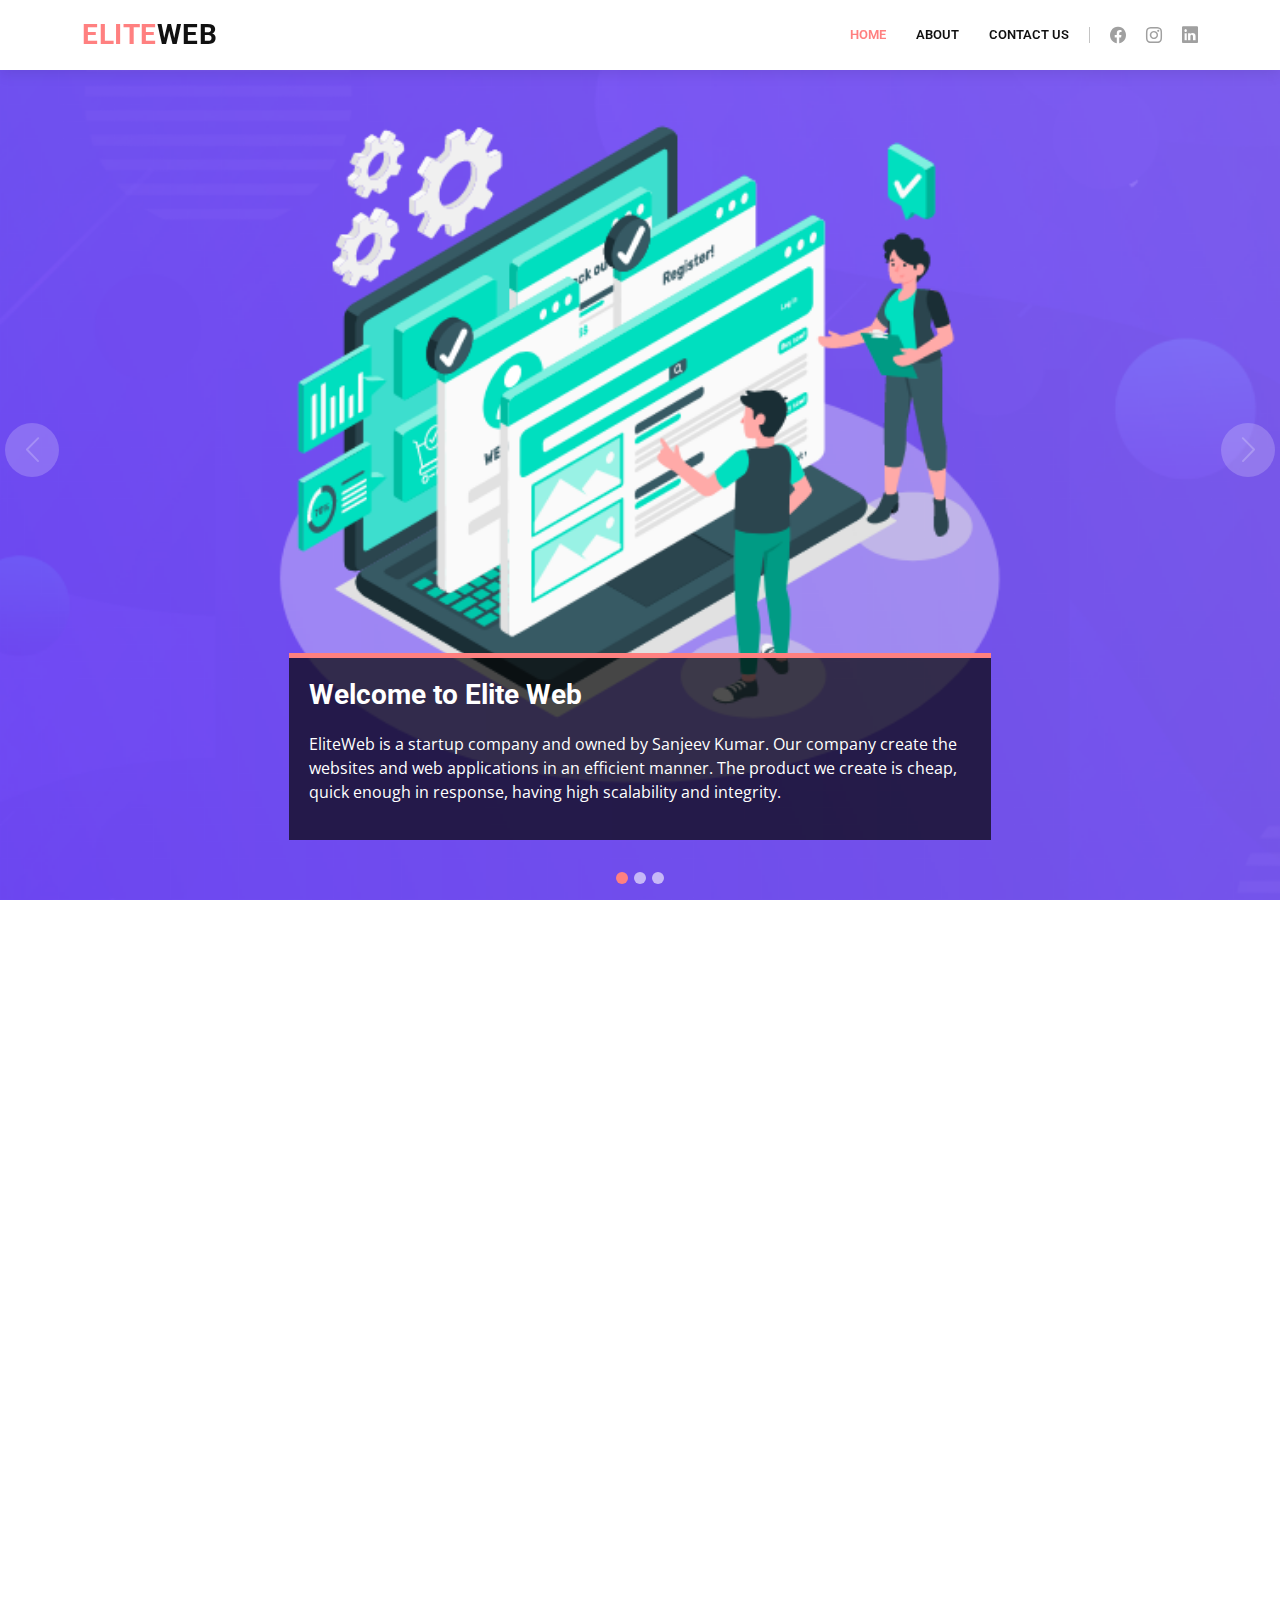
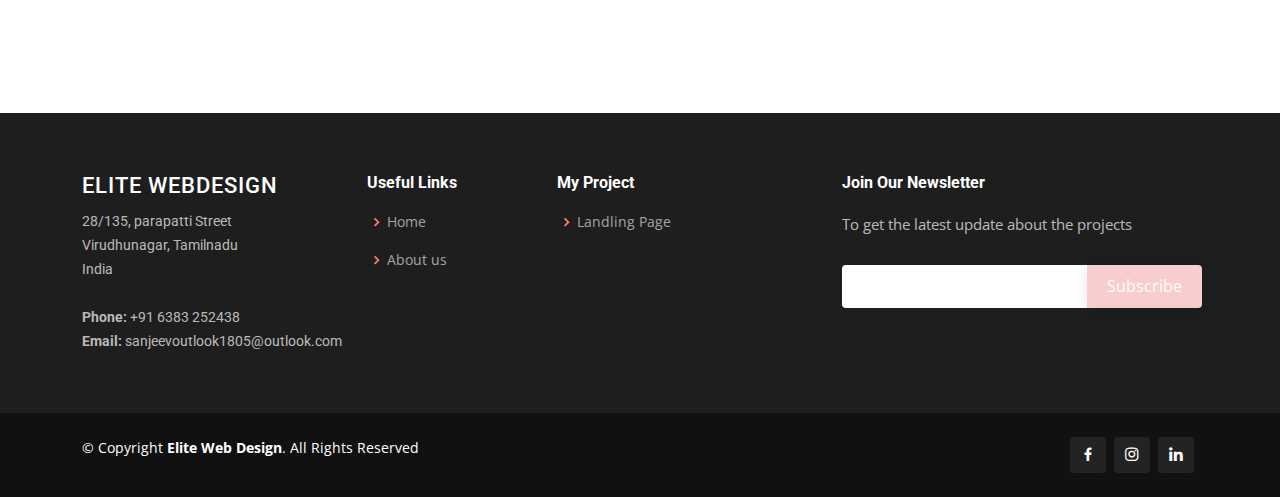
<file: index.html>
<!DOCTYPE html>
<html lang="en">

<head>
  <meta charset="utf-8">
  <meta content="width=device-width, initial-scale=1.0" name="viewport">

  <title>Elite - Web</title>
  <meta content="" name="description">
  <meta content="" name="keywords">

  <!-- Favicons -->
  <link href="assets/img/online.png" rel="icon">
  <link href="assets/img/apple-touch-icon.png" rel="apple-touch-icon">

  <!-- Google Fonts -->
  <link href="https://fonts.googleapis.com/css?family=Open+Sans:300,300i,400,400i,600,600i,700,700i|Roboto:300,300i,400,400i,500,500i,600,600i,700,700i|Poppins:300,300i,400,400i,500,500i,600,600i,700,700i" rel="stylesheet">

  <!-- Vendor CSS Files -->
  <link href="assets/vendor/animate.css/animate.min.css" rel="stylesheet">
  <link href="assets/vendor/aos/aos.css" rel="stylesheet">
  <link href="assets/vendor/bootstrap/css/bootstrap.min.css" rel="stylesheet">
  <link href="assets/vendor/bootstrap-icons/bootstrap-icons.css" rel="stylesheet">
  <link href="assets/vendor/boxicons/css/boxicons.min.css" rel="stylesheet">
  <link href="assets/vendor/glightbox/css/glightbox.min.css" rel="stylesheet">
  <link href="assets/vendor/remixicon/remixicon.css" rel="stylesheet">
  <link href="assets/vendor/swiper/swiper-bundle.min.css" rel="stylesheet">

  <!-- Template Main CSS File -->
  <link href="assets/css/style.css" rel="stylesheet">

  <!-- =======================================================
  * Template Name: Company - v4.5.0
  * Template URL: https://bootstrapmade.com/company-free-html-bootstrap-template/
  * Author: BootstrapMade.com
  * License: https://bootstrapmade.com/license/
  ======================================================== -->
</head>

<body>

  <!-- ======= Header ======= -->
  <header id="header" class="fixed-top">
    <div class="container d-flex align-items-center">

      <h1 class="logo me-auto"><a href="index.html"><span>Elite</span>Web</a></h1>
      <!-- Uncomment below if you prefer to use an image logo -->
      <!-- <a href="index.html" class="logo me-auto me-lg-0"><img src="assets/img/logo.png" alt="" class="img-fluid"></a>-->

      <nav id="navbar" class="navbar order-last order-lg-0">
        <ul>
          <li><a href="index.html" class="active">Home</a></li>

          <li><a href="about.html"><span>About</span></a>
          </li>

<!--           <li class="dropdown"><a href="#"><span>About</span> <i class="bi bi-chevron-down"></i></a>
            <ul>
              <li><a href="about.html">About Us</a></li>
            </ul>
          </li> -->
          <li><a href="contact.html">Contact Us</a></li>

        </ul>
        <i class="bi bi-list mobile-nav-toggle"></i>
      </nav><!-- .navbar -->

      <div class="header-social-links d-flex">
        <a href="https://www.facebook.com/profile.php?id=100005584391613" class="facebook"><i class="bu bi-facebook"></i></a>
        <a href="https://www.instagram.com/__a__s__k___/" class="instagram"><i class="bu bi-instagram"></i></a>
        <a href="https://www.linkedin.com/in/sanjeev-kumar-247770119/" class="linkedin"><i class="bu bi-linkedin"></i></i></a>
      </div>

    </div>
  </header><!-- End Header -->

  <!-- ======= Hero Section ======= -->
  <section id="hero">
    <div id="heroCarousel" data-bs-interval="5000" class="carousel slide carousel-fade" data-bs-ride="carousel">

      <div class="carousel-inner" role="listbox">

        <!-- Slide 1 -->
        <div class="carousel-item active" style="background-image: url(assets/img/slide/Slide1.png);">
          <div class="carousel-container">
            <div class="carousel-content animate__animated animate__fadeInUp">
              <h2>Welcome to <span>Elite Web</span></h2>
              <p>EliteWeb is a startup company and owned by Sanjeev Kumar. Our company create the websites and web applications in an efficient manner. The product we create is cheap, quick enough in response, having high scalability and integrity. </p>
            </div>
          </div>
        </div>

        <!-- Slide 2 -->
        <div class="carousel-item" style="background-image: url(assets/img/slide/Slide2.png);">
          <div class="carousel-container">
            <div class="carousel-content animate__animated animate__fadeInUp">
              <h2>Web Applications and Websites</h2>
              <p>We create both web applications and websites for our customers. it is compatible with all the devies.</p>
            </div>
          </div>
        </div>

        <!-- Slide 3 -->
        <div class="carousel-item" style="background-image: url(assets/img/slide/Slide3.png);">
          <div class="carousel-container">
            <div class="carousel-content animate__animated animate__fadeInUp">
              <h2>Cloud Service</h2>
              <p>Our company use the latest cloud services like Firbase, Azure for developing web applications and storing 
              our customer data. We also do support for on premises server.</p>
              <!-- <div class="text-center"><a href="" class="btn-get-started">Read More</a></div> -->
            </div>
          </div>
        </div>

      </div>

      <a class="carousel-control-prev" href="#heroCarousel" role="button" data-bs-slide="prev">
        <span class="carousel-control-prev-icon bi bi-chevron-left" aria-hidden="true"></span>
      </a>

      <a class="carousel-control-next" href="#heroCarousel" role="button" data-bs-slide="next">
        <span class="carousel-control-next-icon bi bi-chevron-right" aria-hidden="true"></span>
      </a>

      <ol class="carousel-indicators" id="hero-carousel-indicators"></ol>

    </div>
  </section><!-- End Hero -->

  <main id="main">

    <!-- ======= About Us Section ======= -->
    <section id="about-us" class="about-us">
      <div class="container" data-aos="fade-up">

        <div class="row content">
          <div class="col-lg-6" data-aos="fade-right">
            <h2>Elite Web Design</h2>
            <h3>it is our official website for building the web applications and websites using the latest technology</h3>
          </div>
          <div class="col-lg-6 pt-4 pt-lg-0" data-aos="fade-left">
            <p>
              We build the applications that has robust nature, scalability, integrity and high security. There will be no delay in project delivery
            </p>
            <ul>
              <li><i class="ri-check-double-line"></i> Better User Experience</li>
              <li><i class="ri-check-double-line"></i> Better Maintenance and Support</li>
              <li><i class="ri-check-double-line"></i> Automate Repetitive Tasks</li>
              <li><i class="ri-check-double-line"></i> Prompt Delivery</li>
            </ul>
            <p class="fst-italic">
              Please contact us for more details. Our job will be done in an efficient manner and satisfy our customer
            </p>
          </div>
        </div>

      </div>
    </section><!-- End About Us Section -->
 


    <section id="clients" class="clients">
      <div class="container" data-aos="fade-up">

        <div class="section-title">
          <h2>Expertises</h2>
        </div>

        <div class="row no-gutters clients-wrap clearfix" data-aos="fade-up">

          <div class="col-lg-3 col-md-4 col-6">
            <div class="client-logo">
              <img src="assets/img/clients/Html.jpg" class="img-fluid" alt="">
            </div>
          </div>

          <div class="col-lg-3 col-md-4 col-6">
            <div class="client-logo">
              <img src="assets/img/clients/CSS.png" class="img-fluid" alt="">
            </div>
          </div>

          <div class="col-lg-3 col-md-4 col-6">
            <div class="client-logo">
              <img src="assets/img/clients/Js.png" class="img-fluid" alt="">
            </div>
          </div>

          <div class="col-lg-3 col-md-4 col-6">
            <div class="client-logo">
              <img src="assets/img/clients/NodeJs.png" class="img-fluid" alt="">
            </div>
          </div>

          <div class="col-lg-3 col-md-4 col-6">
            <div class="client-logo">
              <img src="assets/img/clients/React.png" class="img-fluid" alt="">
            </div>
          </div>

          <div class="col-lg-3 col-md-4 col-6">
            <div class="client-logo">
              <img src="assets/img/clients/Mongodb.png" class="img-fluid" alt="">
            </div>
          </div>

          <div class="col-lg-3 col-md-4 col-6">
            <div class="client-logo">
              <img src="assets/img/clients/Firebase.png" class="img-fluid" alt="">
            </div>
          </div>

          <div class="col-lg-3 col-md-4 col-6">
            <div class="client-logo">
              <img src="assets/img/clients/Framework.png" class="img-fluid" alt="">
            </div>
          </div>

        </div>

      </div>
    </section><!-- End Our Clients Section -->

  </main><!-- End #main -->

  <!-- ======= Footer ======= -->
<footer id="footer">

    <div class="footer-top">
      <div class="container">
        <div class="row">

          <div class="col-lg-3 col-md-6 footer-contact">
            <h3>Elite WebDesign</h3>
            <p>
              28/135, parapatti Street <br>
              Virudhunagar, Tamilnadu<br>
              India <br><br>
              <strong>Phone:</strong> +91 6383 252438<br>
              <strong>Email:</strong> sanjeevoutlook1805@outlook.com<br>
            </p>
          </div>

          <div class="col-lg-2 col-md-6 footer-links">
            <h4>Useful Links</h4>
            <ul>
              <li><i class="bx bx-chevron-right"></i> <a href="index.html">Home</a></li>
              <li><i class="bx bx-chevron-right"></i> <a href="About.html">About us</a></li>
            </ul>
          </div>

          <div class="col-lg-3 col-md-6 footer-links">
            <h4>My Project</h4>
            <ul>
              <li><i class="bx bx-chevron-right"></i> <a href="index.html">Landling Page</a></li>
             <!--  <li><i class="bx bx-chevron-right"></i> <a href="#">Web Development</a></li>
              <li><i class="bx bx-chevron-right"></i> <a href="#">Product Management</a></li>
              <li><i class="bx bx-chevron-right"></i> <a href="#">Marketing</a></li>
              <li><i class="bx bx-chevron-right"></i> <a href="#">Graphic Design</a></li> -->
            </ul>
          </div>

          <div class="col-lg-4 col-md-6 footer-newsletter">
            <h4>Join Our Newsletter</h4>
            <p>To get the latest update about the projects</p>
            <form action="" method="post">
              <input type="email" name="email"><input type="submit" value="Subscribe">
            </form>
          </div>

        </div>
      </div>
    </div>


    <div class="container d-md-flex py-4">

      <div class="me-md-auto text-center text-md-start">
        <div class="copyright">
          &copy; Copyright <strong><span>Elite Web Design</span></strong>. All Rights Reserved
        </div>
      </div>
      <div class="social-links text-center text-md-right pt-3 pt-md-0">
        <a href="https://www.facebook.com/profile.php?id=100005584391613" class="facebook" class="facebook"><i class="bx bxl-facebook"></i></a>
        <a href="https://www.instagram.com/__a__s__k___/" class="instagram"><i class="bx bxl-instagram"></i></a>
        <a href="https://www.linkedin.com/in/sanjeev-kumar-247770119/" class="linkedin"><i class="bx bxl-linkedin"></i></a>
      </div>
    </div>
  </footer><!-- End Footer -->

  <a href="#" class="back-to-top d-flex align-items-center justify-content-center"><i class="bi bi-arrow-up-short"></i></a>

  <!-- Vendor JS Files -->
  <script src="assets/vendor/aos/aos.js"></script>
  <script src="assets/vendor/bootstrap/js/bootstrap.bundle.min.js"></script>
  <script src="assets/vendor/glightbox/js/glightbox.min.js"></script>
  <script src="assets/vendor/isotope-layout/isotope.pkgd.min.js"></script>
  <script src="assets/vendor/php-email-form/validate.js"></script>
  <script src="assets/vendor/swiper/swiper-bundle.min.js"></script>
  <script src="assets/vendor/waypoints/noframework.waypoints.js"></script>

  <!-- Template Main JS File -->
  <script src="assets/js/main.js"></script>

</body>

</html>
</file>
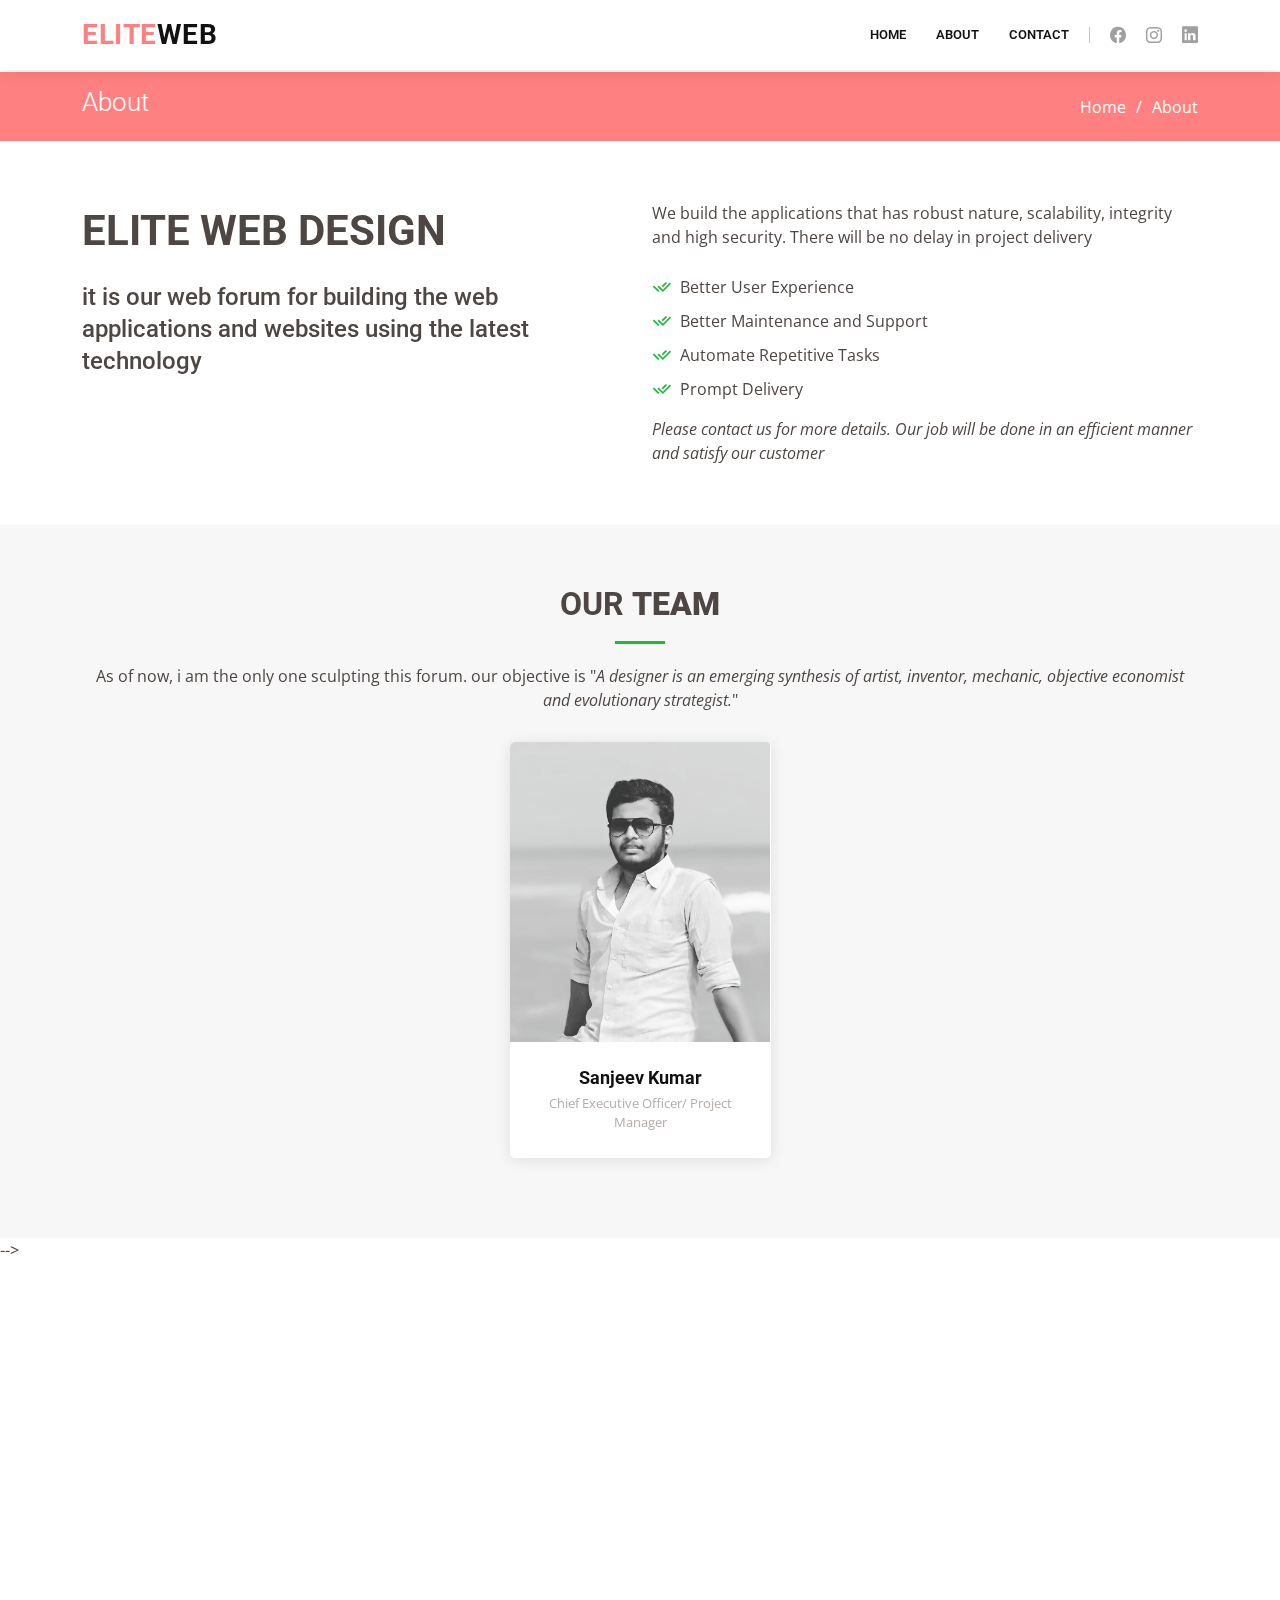
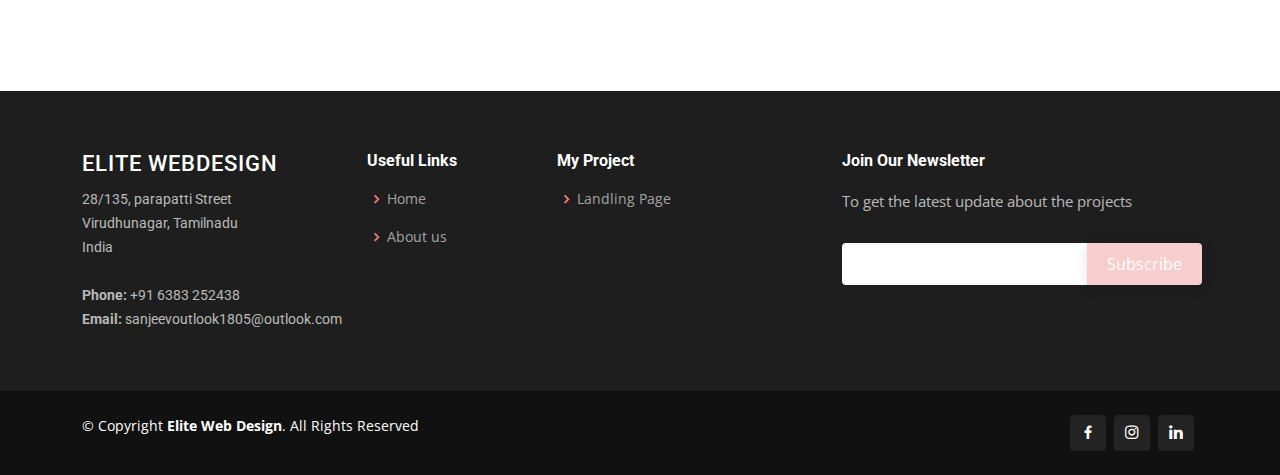
<file: about.html>
<!DOCTYPE html>
<html lang="en">

<head>
  <meta charset="utf-8">
  <meta content="width=device-width, initial-scale=1.0" name="viewport">

  <title>About - Sanjeev Kumar</title>
  <meta content="" name="description">
  <meta content="" name="keywords">

  <!-- Favicons -->
  <link href="assets/img/online.png" rel="icon">
  <link href="assets/img/apple-touch-icon.png" rel="apple-touch-icon">

  <!-- Google Fonts -->
  <link href="https://fonts.googleapis.com/css?family=Open+Sans:300,300i,400,400i,600,600i,700,700i|Roboto:300,300i,400,400i,500,500i,600,600i,700,700i|Poppins:300,300i,400,400i,500,500i,600,600i,700,700i" rel="stylesheet">

  <!-- Vendor CSS Files -->
  <link href="assets/vendor/animate.css/animate.min.css" rel="stylesheet">
  <link href="assets/vendor/aos/aos.css" rel="stylesheet">
  <link href="assets/vendor/bootstrap/css/bootstrap.min.css" rel="stylesheet">
  <link href="assets/vendor/bootstrap-icons/bootstrap-icons.css" rel="stylesheet">
  <link href="assets/vendor/boxicons/css/boxicons.min.css" rel="stylesheet">
  <link href="assets/vendor/glightbox/css/glightbox.min.css" rel="stylesheet">
  <link href="assets/vendor/remixicon/remixicon.css" rel="stylesheet">
  <link href="assets/vendor/swiper/swiper-bundle.min.css" rel="stylesheet">

  <!-- Template Main CSS File -->
  <link href="assets/css/style.css" rel="stylesheet">

  <!-- =======================================================
  * Template Name: Company - v4.5.0
  * Template URL: https://bootstrapmade.com/company-free-html-bootstrap-template/
  * Author: BootstrapMade.com
  * License: https://bootstrapmade.com/license/
  ======================================================== -->
</head>

<body>

  <!-- ======= Header ======= -->
  <header id="header" class="fixed-top">
    <div class="container d-flex align-items-center">

      <h1 class="logo me-auto"><a href="index.html"><span>Elite</span>Web</a></h1>
      <!-- Uncomment below if you prefer to use an image logo -->
      <!-- <a href="index.html" class="logo me-auto me-lg-0"><img src="assets/img/logo.png" alt="" class="img-fluid"></a>-->

      <nav id="navbar" class="navbar order-last order-lg-0">
        <ul>
          <li><a href="index.html">Home</a></li>

          <li ><a href="#"><span>About</span></i></a>
          </li>
          <li><a href="contact.html">Contact</a></li>

        </ul>
        <i class="bi bi-list mobile-nav-toggle"></i>
      </nav><!-- .navbar -->

      <div class="header-social-links d-flex">
        <a href="https://www.facebook.com/profile.php?id=100005584391613" class="facebook"><i class="bu bi-facebook"></i></a>
        <a href="https://www.instagram.com/__a__s__k___/" class="instagram"><i class="bu bi-instagram"></i></a>
        <a href="https://www.linkedin.com/in/sanjeev-kumar-247770119/" class="linkedin"><i class="bu bi-linkedin"></i></i></a>
      </div>

    </div>
  </header><!-- End Header -->

  <main id="main">

    <!-- ======= Breadcrumbs ======= -->
    <section id="breadcrumbs" class="breadcrumbs">
      <div class="container">

        <div class="d-flex justify-content-between align-items-center">
          <h2>About</h2>
          <ol>
            <li><a href="index.html">Home</a></li>
            <li>About</li>
          </ol>
        </div>

      </div>
    </section><!-- End Breadcrumbs -->

    <!-- ======= About Us Section ======= -->
    <section id="about-us" class="about-us">
      <div class="container" data-aos="fade-up">

        <div class="row content">
          <div class="col-lg-6" data-aos="fade-right">
            <h2>Elite Web Design</h2>
            <h3>it is our web forum for building the web applications and websites using the latest technology</h3>
          </div>
          <div class="col-lg-6 pt-4 pt-lg-0" data-aos="fade-left">
            <p>
              We build the applications that has robust nature, scalability, integrity and high security. There will be no delay in project delivery
            </p>
            <ul>
              <li><i class="ri-check-double-line"></i> Better User Experience</li>
              <li><i class="ri-check-double-line"></i> Better Maintenance and Support</li>
              <li><i class="ri-check-double-line"></i> Automate Repetitive Tasks</li>
              <li><i class="ri-check-double-line"></i> Prompt Delivery</li>
            </ul>
            <p class="fst-italic">
              Please contact us for more details. Our job will be done in an efficient manner and satisfy our customer
            </p>
          </div>
        </div>

      </div>
    </section><!-- End About Us Section -->

    <!-- ======= Our Team Section ======= -->
    <section id="team" class="team section-bg">
      <div class="container">

        <div class="section-title" data-aos="fade-up">
          <h2>Our <strong>Team</strong></h2>
          <p>As of now, i am the only one sculpting this forum. our objective is "<i>A designer is an emerging synthesis of artist, inventor, mechanic, objective economist and evolutionary strategist.</i>"</p>
        </div>

        <div class="row d-flex justify-content-center">

          <div class="col-lg-3 col-md-6 d-flex align-items-stretch">
            <div class="member" data-aos="fade-up">
              <div class="member-img">
                <img src="assets/img/team/Sanjeev.jpg" class="img-fluid" alt="">
                <div class="social">
                  <a href=""><i class="bi bi-twitter"></i></a>
                  <a href=""><i class="bi bi-facebook"></i></a>
                  <a href=""><i class="bi bi-instagram"></i></a>
                  <a href=""><i class="bi bi-linkedin"></i></a>
                </div>
              </div>
              <div class="member-info">
                <h4>Sanjeev Kumar</h4>
                <span>Chief Executive Officer/ Project Manager</span>
              </div>
            </div>
          </div>


          <!-- div class="col-lg-3 col-md-6 d-flex align-items-stretch">
            <div class="member" data-aos="fade-up" data-aos-delay="100">
              <div class="member-img">
                <img src="assets/img/team/team-2.jpg" class="img-fluid" alt="">
                <div class="social">
                  <a href=""><i class="bi bi-twitter"></i></a>
                  <a href=""><i class="bi bi-facebook"></i></a>
                  <a href=""><i class="bi bi-instagram"></i></a>
                  <a href=""><i class="bi bi-linkedin"></i></a>
                </div>
              </div>
              <div class="member-info">
                <h4>Sarah Jhonson</h4>
                <span>Product Manager</span>
              </div>
            </div>
          </div>

          <div class="col-lg-3 col-md-6 d-flex align-items-stretch">
            <div class="member" data-aos="fade-up" data-aos-delay="200">
              <div class="member-img">
                <img src="assets/img/team/team-3.jpg" class="img-fluid" alt="">
                <div class="social">
                  <a href=""><i class="bi bi-twitter"></i></a>
                  <a href=""><i class="bi bi-facebook"></i></a>
                  <a href=""><i class="bi bi-instagram"></i></a>
                  <a href=""><i class="bi bi-linkedin"></i></a>
                </div>
              </div>
              <div class="member-info">
                <h4>William Anderson</h4>
                <span>CTO</span>
              </div>
            </div>
          </div>

          <div class="col-lg-3 col-md-6 d-flex align-items-stretch">
            <div class="member" data-aos="fade-up" data-aos-delay="300">
              <div class="member-img">
                <img src="assets/img/team/team-4.jpg" class="img-fluid" alt="">
                <div class="social">
                  <a href=""><i class="bi bi-twitter"></i></a>
                  <a href=""><i class="bi bi-facebook"></i></a>
                  <a href=""><i class="bi bi-instagram"></i></a>
                  <a href=""><i class="bi bi-linkedin"></i></a>
                </div>
              </div>
              <div class="member-info">
                <h4>Amanda Jepson</h4>
                <span>Accountant</span>
              </div>
            </div>
          </div> -->

        </div>

      </div>
    </section><!-- End Our Team Section -->

    <!-- ======= Our Skills Section ======= -->
   <!--  <section id="skills" class="skills">
      <div class="container">

        <div class="section-title" data-aos="fade-up">
          <h2>Our <strong>Skills</strong></h2>
          <p>Magnam dolores commodi suscipit. Necessitatibus eius consequatur ex aliquid fuga eum quidem. Sit sint consectetur velit. Quisquam quos quisquam cupiditate. Et nemo qui impedit suscipit alias ea. Quia fugiat sit in iste officiis commodi quidem hic quas.</p>
        </div>

        <div class="row skills-content">

          <div class="col-lg-6" data-aos="fade-up">

            <div class="progress">
              <span class="skill">HTML <i class="val">100%</i></span>
              <div class="progress-bar-wrap">
                <div class="progress-bar" role="progressbar" aria-valuenow="100" aria-valuemin="0" aria-valuemax="100"></div>
              </div>
            </div>

            <div class="progress">
              <span class="skill">CSS <i class="val">90%</i></span>
              <div class="progress-bar-wrap">
                <div class="progress-bar" role="progressbar" aria-valuenow="90" aria-valuemin="0" aria-valuemax="100"></div>
              </div>
            </div>

            <div class="progress">
              <span class="skill">JavaScript <i class="val">75%</i></span>
              <div class="progress-bar-wrap">
                <div class="progress-bar" role="progressbar" aria-valuenow="75" aria-valuemin="0" aria-valuemax="100"></div>
              </div>
            </div>

          </div>

          <div class="col-lg-6" data-aos="fade-up" data-aos-delay="100">

            <div class="progress">
              <span class="skill">PHP <i class="val">80%</i></span>
              <div class="progress-bar-wrap">
                <div class="progress-bar" role="progressbar" aria-valuenow="80" aria-valuemin="0" aria-valuemax="100"></div>
              </div>
            </div>

            <div class="progress">
              <span class="skill">WordPress/CMS <i class="val">90%</i></span>
              <div class="progress-bar-wrap">
                <div class="progress-bar" role="progressbar" aria-valuenow="90" aria-valuemin="0" aria-valuemax="100"></div>
              </div>
            </div>

            <div class="progress">
              <span class="skill">Photoshop <i class="val">55%</i></span>
              <div class="progress-bar-wrap">
                <div class="progress-bar" role="progressbar" aria-valuenow="55" aria-valuemin="0" aria-valuemax="100"></div>
              </div>
            </div>

          </div>

        </div>

      </div>
    </section><!-- End Our Skills Section --> -->

    <!-- ======= Our Clients Section ======= -->
    <section id="clients" class="clients">
      <div class="container" data-aos="fade-up">

        <div class="section-title">
          <h2>Expertises</h2>
        </div>

        <div class="row no-gutters clients-wrap clearfix" data-aos="fade-up">

          <div class="col-lg-3 col-md-4 col-6">
            <div class="client-logo">
              <img src="assets/img/clients/Html.jpg" class="img-fluid" alt="">
            </div>
          </div>

          <div class="col-lg-3 col-md-4 col-6">
            <div class="client-logo">
              <img src="assets/img/clients/CSS.png" class="img-fluid" alt="">
            </div>
          </div>

          <div class="col-lg-3 col-md-4 col-6">
            <div class="client-logo">
              <img src="assets/img/clients/Js.png" class="img-fluid" alt="">
            </div>
          </div>

          <div class="col-lg-3 col-md-4 col-6">
            <div class="client-logo">
              <img src="assets/img/clients/NodeJs.png" class="img-fluid" alt="">
            </div>
          </div>

          <div class="col-lg-3 col-md-4 col-6">
            <div class="client-logo">
              <img src="assets/img/clients/React.png" class="img-fluid" alt="">
            </div>
          </div>

          <div class="col-lg-3 col-md-4 col-6">
            <div class="client-logo">
              <img src="assets/img/clients/Mongodb.png" class="img-fluid" alt="">
            </div>
          </div>

          <div class="col-lg-3 col-md-4 col-6">
            <div class="client-logo">
              <img src="assets/img/clients/Firebase.png" class="img-fluid" alt="">
            </div>
          </div>

          <div class="col-lg-3 col-md-4 col-6">
            <div class="client-logo">
              <img src="assets/img/clients/Framework.png" class="img-fluid" alt="">
            </div>
          </div>

        </div>

      </div>
    </section><!-- End Our Clients Section -->

  </main><!-- End #main -->

  <!-- ======= Footer ======= -->
  <footer id="footer">

    <div class="footer-top">
      <div class="container">
        <div class="row">

          <div class="col-lg-3 col-md-6 footer-contact">
            <h3>Elite WebDesign</h3>
            <p>
              28/135, parapatti Street <br>
              Virudhunagar, Tamilnadu<br>
              India <br><br>
              <strong>Phone:</strong> +91 6383 252438<br>
              <strong>Email:</strong> sanjeevoutlook1805@outlook.com<br>
            </p>
          </div>

          <div class="col-lg-2 col-md-6 footer-links">
            <h4>Useful Links</h4>
            <ul>
              <li><i class="bx bx-chevron-right"></i> <a href="index.html">Home</a></li>
              <li><i class="bx bx-chevron-right"></i> <a href="About.html">About us</a></li>
            </ul>
          </div>

          <div class="col-lg-3 col-md-6 footer-links">
            <h4>My Project</h4>
            <ul>
              <li><i class="bx bx-chevron-right"></i> <a href="index.html">Landling Page</a></li>
             <!--  <li><i class="bx bx-chevron-right"></i> <a href="#">Web Development</a></li>
              <li><i class="bx bx-chevron-right"></i> <a href="#">Product Management</a></li>
              <li><i class="bx bx-chevron-right"></i> <a href="#">Marketing</a></li>
              <li><i class="bx bx-chevron-right"></i> <a href="#">Graphic Design</a></li> -->
            </ul>
          </div>

          <div class="col-lg-4 col-md-6 footer-newsletter">
            <h4>Join Our Newsletter</h4>
            <p>To get the latest update about the projects</p>
            <form action="" method="post">
              <input type="email" name="email"><input type="submit" value="Subscribe">
            </form>
          </div>

        </div>
      </div>
    </div>


    <div class="container d-md-flex py-4">

      <div class="me-md-auto text-center text-md-start">
        <div class="copyright">
          &copy; Copyright <strong><span>Elite Web Design</span></strong>. All Rights Reserved
        </div>
      </div>
      <div class="social-links text-center text-md-right pt-3 pt-md-0">
        <a href="https://www.facebook.com/profile.php?id=100005584391613" class="facebook" class="facebook"><i class="bx bxl-facebook"></i></a>
        <a href="https://www.instagram.com/__a__s__k___/" class="instagram"><i class="bx bxl-instagram"></i></a>
        <a href="https://www.linkedin.com/in/sanjeev-kumar-247770119/" class="linkedin"><i class="bx bxl-linkedin"></i></a>
      </div>
    </div>
  </footer><!-- End Footer -->

  <a href="#" class="back-to-top d-flex align-items-center justify-content-center"><i class="bi bi-arrow-up-short"></i></a>

  <!-- Vendor JS Files -->
  <script src="assets/vendor/aos/aos.js"></script>
  <script src="assets/vendor/bootstrap/js/bootstrap.bundle.min.js"></script>
  <script src="assets/vendor/glightbox/js/glightbox.min.js"></script>
  <script src="assets/vendor/isotope-layout/isotope.pkgd.min.js"></script>
  <script src="assets/vendor/php-email-form/validate.js"></script>
  <script src="assets/vendor/swiper/swiper-bundle.min.js"></script>
  <script src="assets/vendor/waypoints/noframework.waypoints.js"></script>

  <!-- Template Main JS File -->
  <script src="assets/js/main.js"></script>

</body>

</html>
</file>
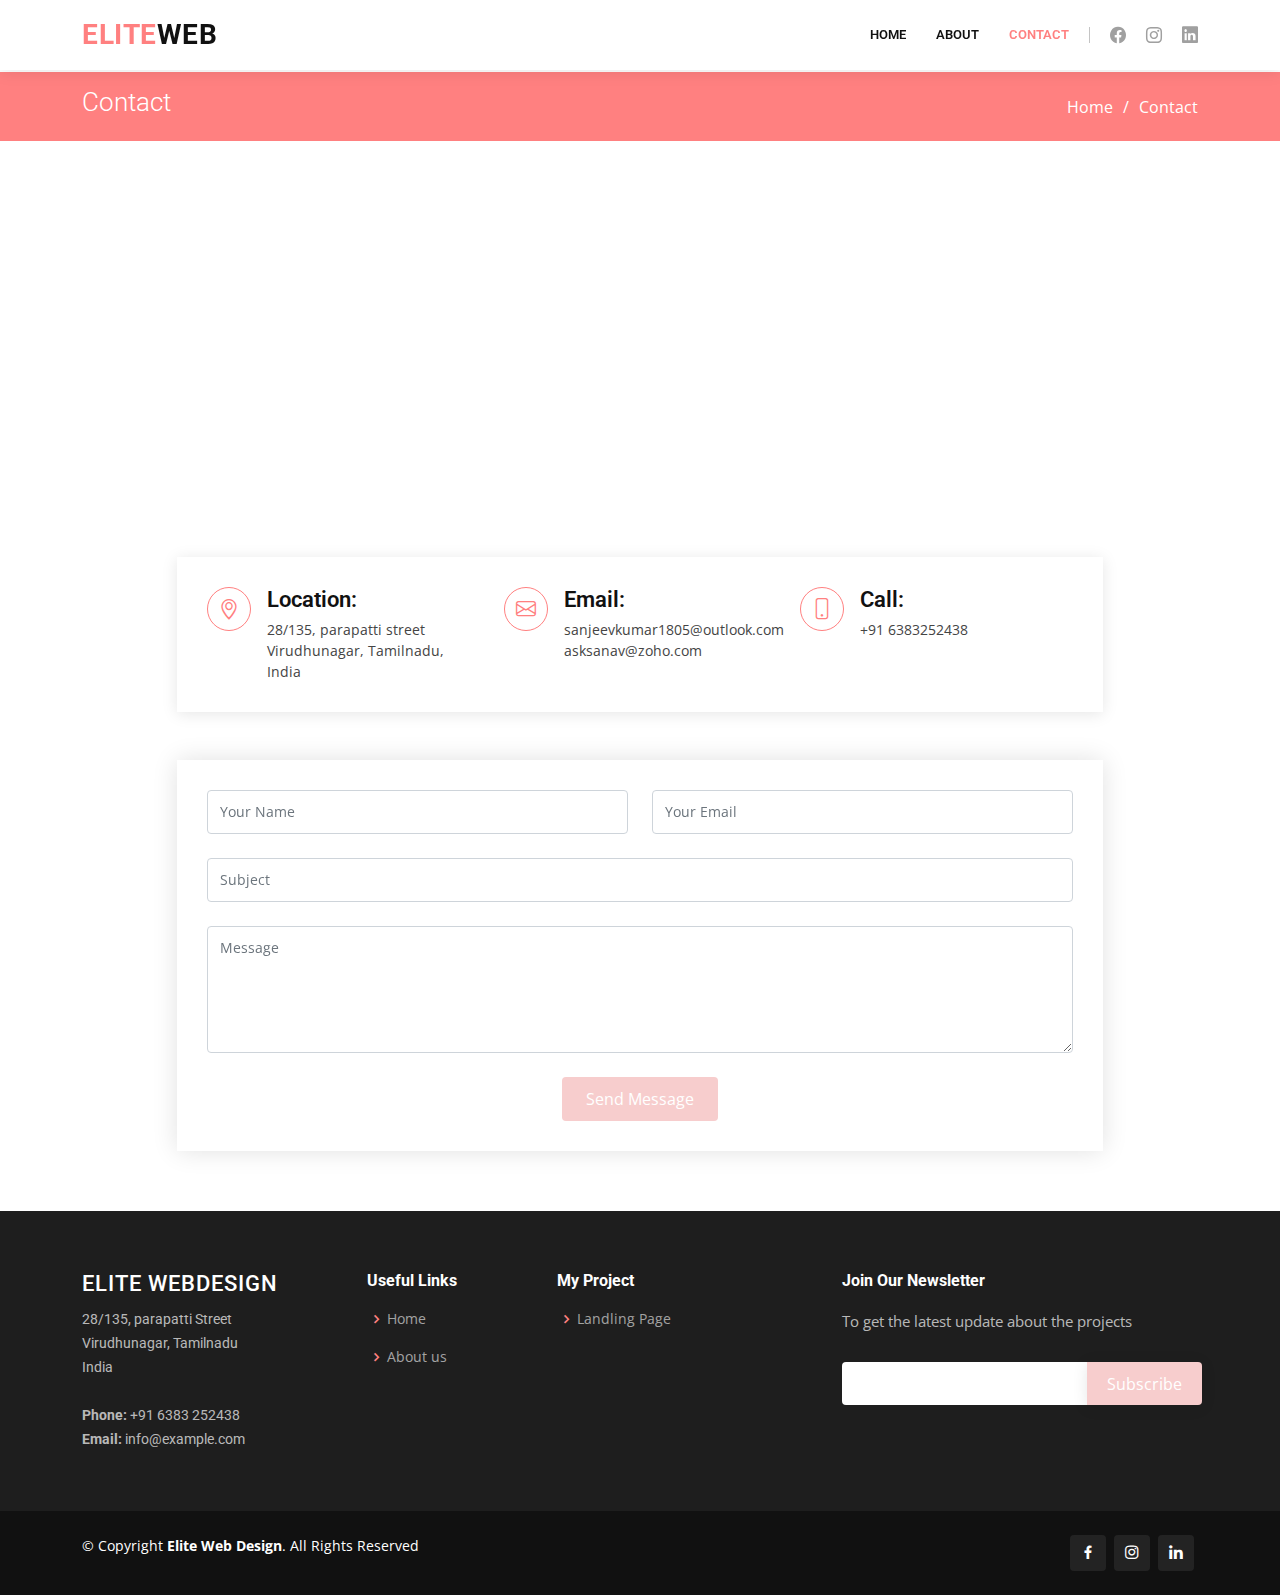
<file: contact.html>
<!DOCTYPE html>
<html lang="en">

<head>
  <meta charset="utf-8">
  <meta content="width=device-width, initial-scale=1.0" name="viewport">

  <title>Contact - Sanjeev Kumar</title>
  <meta content="" name="description">
  <meta content="" name="keywords">

  <!-- Favicons -->
  <link href="assets/img/online.png" rel="icon">
  <link href="assets/img/apple-touch-icon.png" rel="apple-touch-icon">

  <!-- Google Fonts -->
  <link href="https://fonts.googleapis.com/css?family=Open+Sans:300,300i,400,400i,600,600i,700,700i|Roboto:300,300i,400,400i,500,500i,600,600i,700,700i|Poppins:300,300i,400,400i,500,500i,600,600i,700,700i" rel="stylesheet">

  <!-- Vendor CSS Files -->
  <link href="assets/vendor/animate.css/animate.min.css" rel="stylesheet">
  <link href="assets/vendor/aos/aos.css" rel="stylesheet">
  <link href="assets/vendor/bootstrap/css/bootstrap.min.css" rel="stylesheet">
  <link href="assets/vendor/bootstrap-icons/bootstrap-icons.css" rel="stylesheet">
  <link href="assets/vendor/boxicons/css/boxicons.min.css" rel="stylesheet">
  <link href="assets/vendor/glightbox/css/glightbox.min.css" rel="stylesheet">
  <link href="assets/vendor/remixicon/remixicon.css" rel="stylesheet">
  <link href="assets/vendor/swiper/swiper-bundle.min.css" rel="stylesheet">

  <!-- Template Main CSS File -->
  <link href="assets/css/style.css" rel="stylesheet">

  <!-- =======================================================
  * Template Name: Company - v4.5.0
  * Template URL: https://bootstrapmade.com/company-free-html-bootstrap-template/
  * Author: BootstrapMade.com
  * License: https://bootstrapmade.com/license/
  ======================================================== -->
</head>

<body>

  <!-- ======= Header ======= -->
  <header id="header" class="fixed-top">
    <div class="container d-flex align-items-center">

      <h1 class="logo me-auto"><a href="index.html"><span>Elite</span>Web</a></h1>
      <!-- Uncomment below if you prefer to use an image logo -->
      <!-- <a href="index.html" class="logo me-auto me-lg-0"><img src="assets/img/logo.png" alt="" class="img-fluid"></a>-->

      <nav id="navbar" class="navbar order-last order-lg-0">
        <ul>
          <li><a href="index.html">Home</a></li>

          <li ><a href="about.html"><span>About</span></a>
            
          </li>
          <li><a href="#" class="active">Contact</a></li>

        </ul>
        <i class="bi bi-list mobile-nav-toggle"></i>
      </nav><!-- .navbar -->

      <div class="header-social-links d-flex">
        <a href="https://www.facebook.com/profile.php?id=100005584391613" class="facebook"><i class="bu bi-facebook"></i></a>
        <a href="https://www.instagram.com/__a__s__k___/" class="instagram"><i class="bu bi-instagram"></i></a>
        <a href="https://www.linkedin.com/in/sanjeev-kumar-247770119/" class="linkedin"><i class="bu bi-linkedin"></i></i></a>
      </div>

    </div>
  </header><!-- End Header -->

  <main id="main">

    <!-- ======= Breadcrumbs ======= -->
    <section id="breadcrumbs" class="breadcrumbs">
      <div class="container">

        <div class="d-flex justify-content-between align-items-center">
          <h2>Contact</h2>
          <ol>
            <li><a href="index.html">Home</a></li>
            <li>Contact</li>
          </ol>
        </div>

      </div>
    </section><!-- End Breadcrumbs -->

    <!-- ======= Contact Section ======= -->
    <div class="map-section">
      <iframe style="border:0; width: 100%; height: 350px;" src="https://www.google.com/maps/embed?pb=!1m18!1m12!1m3!1d647.0117455032141!2d77.95051303341184!3d9.587413536641368!2m3!1f0!2f0!3f0!3m2!1i1024!2i768!4f13.1!3m3!1m2!1s0x3b012cbd13683e75%3A0x5e3d860fd12ca828!2sParapatti%20St%2C%20Sivagami%20Puram%2C%20Virudhunagar%2C%20Tamil%20Nadu%20626001!5e0!3m2!1sen!2sin!4v1633874296339!5m2!1sen!2sin" frameborder="0" allowfullscreen></iframe>
    </div>

    <section id="contact" class="contact">
      <div class="container">

        <div class="row justify-content-center" data-aos="fade-up">

          <div class="col-lg-10">

            <div class="info-wrap">
              <div class="row">
                <div class="col-lg-4 info">
                  <i class="bi bi-geo-alt"></i>
                  <h4>Location:</h4>
                  <p>28/135, parapatti street<br>Virudhunagar, Tamilnadu, India</p>
                </div>

                <div class="col-lg-4 info mt-4 mt-lg-0">
                  <i class="bi bi-envelope"></i>
                  <h4>Email:</h4>
                  <p>sanjeevkumar1805@outlook.com<br>asksanav@zoho.com</p>
                </div>

                <div class="col-lg-4 info mt-4 mt-lg-0">
                  <i class="bi bi-phone"></i>
                  <h4>Call:</h4>
                  <p>+91 6383252438</p>
                </div>
              </div>
            </div>

          </div>

        </div>

        <div class="row mt-5 justify-content-center" data-aos="fade-up">
          <div class="col-lg-10">
            <form action="forms/contact.php" method="post" role="form" class="php-email-form">
              <div class="row">
                <div class="col-md-6 form-group">
                  <input type="text" name="name" class="form-control" id="name" placeholder="Your Name" required>
                </div>
                <div class="col-md-6 form-group mt-3 mt-md-0">
                  <input type="email" class="form-control" name="email" id="email" placeholder="Your Email" required>
                </div>
              </div>
              <div class="form-group mt-3">
                <input type="text" class="form-control" name="subject" id="subject" placeholder="Subject" required>
              </div>
              <div class="form-group mt-3">
                <textarea class="form-control" name="message" rows="5" placeholder="Message" required></textarea>
              </div>
              <div class="my-3">
                <div class="loading">Loading</div>
                <div class="error-message"></div>
                <div class="sent-message">Your message has been sent. Thank you!</div>
              </div>
              <div class="text-center"><button type="submit">Send Message</button></div>
            </form>
          </div>

        </div>

      </div>
    </section><!-- End Contact Section -->

  </main><!-- End #main -->

  <!-- ======= Footer ======= -->
  <footer id="footer">

    <div class="footer-top">
      <div class="container">
        <div class="row">

          <div class="col-lg-3 col-md-6 footer-contact">
            <h3>Elite WebDesign</h3>
            <p>
              28/135, parapatti Street <br>
              Virudhunagar, Tamilnadu<br>
              India <br><br>
              <strong>Phone:</strong> +91 6383 252438<br>
              <strong>Email:</strong> info@example.com<br>
            </p>
          </div>

          <div class="col-lg-2 col-md-6 footer-links">
            <h4>Useful Links</h4>
            <ul>
              <li><i class="bx bx-chevron-right"></i> <a href="index.html">Home</a></li>
              <li><i class="bx bx-chevron-right"></i> <a href="About.html">About us</a></li>
            </ul>
          </div>

          <div class="col-lg-3 col-md-6 footer-links">
            <h4>My Project</h4>
            <ul>
              <li><i class="bx bx-chevron-right"></i> <a href="index.html">Landling Page</a></li>
             <!--  <li><i class="bx bx-chevron-right"></i> <a href="#">Web Development</a></li>
              <li><i class="bx bx-chevron-right"></i> <a href="#">Product Management</a></li>
              <li><i class="bx bx-chevron-right"></i> <a href="#">Marketing</a></li>
              <li><i class="bx bx-chevron-right"></i> <a href="#">Graphic Design</a></li> -->
            </ul>
          </div>

          <div class="col-lg-4 col-md-6 footer-newsletter">
            <h4>Join Our Newsletter</h4>
            <p>To get the latest update about the projects</p>
            <form action="" method="post">
              <input type="email" name="email"><input type="submit" value="Subscribe">
            </form>
          </div>

        </div>
      </div>
    </div>

    <div class="container d-md-flex py-4">

      <div class="me-md-auto text-center text-md-start">
        <div class="copyright">
          &copy; Copyright <strong><span>Elite Web Design</span></strong>. All Rights Reserved
        </div>
      </div>
      <div class="social-links text-center text-md-right pt-3 pt-md-0">
        <a href="https://www.facebook.com/profile.php?id=100005584391613" class="facebook" class="facebook"><i class="bx bxl-facebook"></i></a>
        <a href="https://www.instagram.com/__a__s__k___/" class="instagram"><i class="bx bxl-instagram"></i></a>
        <a href="https://www.linkedin.com/in/sanjeev-kumar-247770119/" class="linkedin"><i class="bx bxl-linkedin"></i></a>
      </div>
    </div>
  </footer><!-- End Footer -->

  <a href="#" class="back-to-top d-flex align-items-center justify-content-center"><i class="bi bi-arrow-up-short"></i></a>

  <!-- Vendor JS Files -->
  <script src="assets/vendor/aos/aos.js"></script>
  <script src="assets/vendor/bootstrap/js/bootstrap.bundle.min.js"></script>
  <script src="assets/vendor/glightbox/js/glightbox.min.js"></script>
  <script src="assets/vendor/isotope-layout/isotope.pkgd.min.js"></script>
  <script src="assets/vendor/php-email-form/validate.js"></script>
  <script src="assets/vendor/swiper/swiper-bundle.min.js"></script>
  <script src="assets/vendor/waypoints/noframework.waypoints.js"></script>

  <!-- Template Main JS File -->
  <script src="assets/js/main.js"></script>

</body>

</html>
</file>
<file: assets/css/style.css>
/**
* Template Name: Company - v4.5.0
* Template URL: https://bootstrapmade.com/company-free-html-bootstrap-template/
* Author: BootstrapMade.com
* License: https://bootstrapmade.com/license/
*/

/*--------------------------------------------------------------
# General
--------------------------------------------------------------*/
body {
  font-family: "Open Sans", sans-serif;
  color: #4d4643;
}

a {
  color: #ff808;
  text-decoration: none;
}

a:hover {
  color: #2ae149;
  text-decoration: none;
}

h1, h2, h3, h4, h5, h6 {
  font-family: "Roboto", sans-serif;
}

/*--------------------------------------------------------------
# Back to top button
--------------------------------------------------------------*/
.back-to-top {
  position: fixed;
  visibility: hidden;
  opacity: 0;
  right: 15px;
  bottom: 15px;
  z-index: 996;
  background: #ff808;
  width: 40px;
  height: 40px;
  border-radius: 4px;
  transition: all 0.4s;
}
.back-to-top i {
  font-size: 28px;
  color: #fff;
  line-height: 0;
}
.back-to-top:hover {
  background: #ff8080;
  color: #fff;
}
.back-to-top.active {
  visibility: visible;
  opacity: 1;
}

/*--------------------------------------------------------------
# Disable AOS delay on mobile
--------------------------------------------------------------*/
@media screen and (max-width: 768px) {
  [data-aos-delay] {
    transition-delay: 0 !important;
  }
}
/*--------------------------------------------------------------
# Header
--------------------------------------------------------------*/
#header {
  background: #fff;
  transition: all 0.5s;
  z-index: 997;
  padding: 15px 0;
  box-shadow: 0px 2px 15px rgba(0, 0, 0, 0.1);
}
#header .logo {
  font-size: 28px;
  margin: 0;
  padding: 0;
  line-height: 1;
  font-weight: 700;
  letter-spacing: 0.5px;
  text-transform: uppercase;
}
#header .logo a {
  color: #111;
}
#header .logo a span {
  color: #ff8080;
}
#header .logo img {
  max-height: 40px;
}

/*--------------------------------------------------------------
# Header Social Links
--------------------------------------------------------------*/
.header-social-links {
  margin-left: 20px;
  border-left: 1px solid #c4c4c4;
}
.header-social-links a {
  color: #a0a0a0;
  display: inline-block;
  line-height: 0px;
  transition: 0.3s;
  padding-left: 20px;
}
.header-social-links a i {
  line-height: 0;
}
.header-social-links a:hover {
  color: #1bbd36;
}
@media (max-width: 768px) {
  .header-social-links {
    padding: 0 15px 0 0;
    border-left: 0;
  }
}

/*--------------------------------------------------------------
# Navigation Menu
--------------------------------------------------------------*/
/**
* Desktop Navigation 
*/
.navbar {
  padding: 0;
}
.navbar ul {
  margin: 0;
  padding: 0;
  display: flex;
  list-style: none;
  align-items: center;
}
.navbar li {
  position: relative;
}
.navbar a, .navbar a:focus {
  display: flex;
  align-items: center;
  justify-content: space-between;
  padding: 10px 0 10px 30px;
  font-family: "Roboto", sans-serif;
  font-size: 13px;
  font-weight: 600;
  color: #111;
  white-space: nowrap;
  text-transform: uppercase;
  transition: 0.3s;
}
.navbar a i, .navbar a:focus i {
  font-size: 12px;
  line-height: 0;
  margin-left: 5px;
}
.navbar a:hover, .navbar .active, .navbar .active:focus, .navbar li:hover > a {
  color: #ff8080;
}
.navbar .dropdown ul {
  display: block;
  position: absolute;
  left: 14px;
  top: calc(100% + 30px);
  margin: 0;
  padding: 10px 0;
  z-index: 99;
  opacity: 0;
  visibility: hidden;
  background: #fff;
  box-shadow: 0px 0px 30px rgba(127, 137, 161, 0.25);
  transition: 0.3s;
  border-top: 2px solid #1bbd36;
}
.navbar .dropdown ul li {
  min-width: 200px;
}
.navbar .dropdown ul a {
  padding: 10px 20px;
  font-size: 14px;
  font-weight: 500;
  text-transform: none;
  color: #111;
}
.navbar .dropdown ul a i {
  font-size: 12px;
}
.navbar .dropdown ul a:hover, .navbar .dropdown ul .active:hover, .navbar .dropdown ul li:hover > a {
  color: #1bbd36;
}
.navbar .dropdown:hover > ul {
  opacity: 1;
  top: 100%;
  visibility: visible;
}
.navbar .dropdown .dropdown ul {
  top: 0;
  left: calc(100% - 30px);
  visibility: hidden;
}
.navbar .dropdown .dropdown:hover > ul {
  opacity: 1;
  top: 0;
  left: 100%;
  visibility: visible;
}
@media (max-width: 1366px) {
  .navbar .dropdown .dropdown ul {
    left: -90%;
  }
  .navbar .dropdown .dropdown:hover > ul {
    left: -100%;
  }
}

/**
* Mobile Navigation 
*/
.mobile-nav-toggle {
  color: #111;
  font-size: 28px;
  cursor: pointer;
  display: none;
  line-height: 0;
  transition: 0.5s;
}
.mobile-nav-toggle.bi-x {
  color: #fff;
}

@media (max-width: 991px) {
  .mobile-nav-toggle {
    display: block;
  }

  .navbar ul {
    display: none;
  }
}
.navbar-mobile {
  position: fixed;
  overflow: hidden;
  top: 0;
  right: 0;
  left: 0;
  bottom: 0;
  background: rgba(0, 0, 0, 0.9);
  transition: 0.3s;
  z-index: 999;
}
.navbar-mobile .mobile-nav-toggle {
  position: absolute;
  top: 15px;
  right: 15px;
}
.navbar-mobile ul {
  display: block;
  position: absolute;
  top: 55px;
  right: 15px;
  bottom: 15px;
  left: 15px;
  padding: 10px 0;
  background-color: #fff;
  overflow-y: auto;
  transition: 0.3s;
}
.navbar-mobile a, .navbar-mobile a:focus {
  padding: 10px 20px;
  font-size: 15px;
  color: #111;
}
.navbar-mobile a:hover, .navbar-mobile .active, .navbar-mobile li:hover > a {
  color: #1bbd36;
}
.navbar-mobile .getstarted, .navbar-mobile .getstarted:focus {
  margin: 15px;
}
.navbar-mobile .dropdown ul {
  position: static;
  display: none;
  margin: 10px 20px;
  padding: 10px 0;
  z-index: 99;
  opacity: 1;
  visibility: visible;
  background: #fff;
  box-shadow: 0px 0px 30px rgba(127, 137, 161, 0.25);
}
.navbar-mobile .dropdown ul li {
  min-width: 200px;
}
.navbar-mobile .dropdown ul a {
  padding: 10px 20px;
}
.navbar-mobile .dropdown ul a i {
  font-size: 12px;
}
.navbar-mobile .dropdown ul a:hover, .navbar-mobile .dropdown ul .active:hover, .navbar-mobile .dropdown ul li:hover > a {
  color: #1bbd36;
}
.navbar-mobile .dropdown > .dropdown-active {
  display: block;
}

/*--------------------------------------------------------------
# Hero Section
--------------------------------------------------------------*/
#hero {
  width: 100%;
  height: 100vh;
  background-color: rgba(0, 0, 0, 0.8);
  overflow: hidden;
  position: relative;
}
#hero .carousel, #hero .carousel-inner, #hero .carousel-item, #hero .carousel-item::before {
  background-size: cover;
  background-position: center;
  background-repeat: no-repeat;
  position: absolute;
  top: 0;
  right: 0;
  left: 0;
  bottom: 0;
}
#hero .carousel-container {
  display: flex;
  align-items: flex-end;
  justify-content: center;
  position: absolute;
  bottom: 60px;
  top: 70px;
  left: 55px;
  right: 55px;
}
#hero .carousel-content {
  background: rgba(4, 4, 4, 0.7);
  padding: 20px;
  color: #fff;
  border-top: 5px solid #ff8080;
}
#hero .carousel-content h2 {
  color: #fff;
  margin-bottom: 20px;
  font-size: 28px;
  font-weight: 700;
}
#hero .btn-get-started {
  font-family: "Roboto", sans-serif;
  font-weight: 500;
  font-size: 14px;
  letter-spacing: 1px;
  display: inline-block;
  padding: 12px 32px;
  border-radius: 4px;
  transition: 0.5s;
  line-height: 1;
  margin: 10px;
  color: #fff;
  -webkit-animation-delay: 0.8s;
  animation-delay: 0.8s;
  border: 2px solid #ff8080;
}
#hero .btn-get-started:hover {
  background: #ff8080;
  color: #fff;
  text-decoration: none;
}
#hero .carousel-inner .carousel-item {
  transition-property: opacity;
  background-position: center top;
}
#hero .carousel-inner .carousel-item,
#hero .carousel-inner .active.carousel-item-start,
#hero .carousel-inner .active.carousel-item-end {
  opacity: 0;
}
#hero .carousel-inner .active,
#hero .carousel-inner .carousel-item-next.carousel-item-start,
#hero .carousel-inner .carousel-item-prev.carousel-item-end {
  opacity: 1;
  transition: 0.5s;
}
#hero .carousel-inner .carousel-item-next,
#hero .carousel-inner .carousel-item-prev,
#hero .carousel-inner .active.carousel-item-start,
#hero .carousel-inner .active.carousel-item-end {
  left: 0;
  transform: translate3d(0, 0, 0);
}
#hero .carousel-control-next-icon, #hero .carousel-control-prev-icon {
  background: none;
  font-size: 30px;
  line-height: 0;
  width: auto;
  height: auto;
  background: rgba(255, 255, 255, 0.4);
  border-radius: 50px;
  transition: 0.3s;
  color: rgba(255, 255, 255, 0.6);
  width: 54px;
  height: 54px;
  display: flex;
  align-items: center;
  justify-content: center;
}
#hero .carousel-control-next-icon:hover, #hero .carousel-control-prev-icon:hover {
  background: rgba(255, 255, 255, 0.6);
  color: rgba(255, 255, 255, 0.8);
}
#hero .carousel-indicators li {
  cursor: pointer;
  background: #fff;
  overflow: hidden;
  border: 0;
  width: 12px;
  height: 12px;
  border-radius: 50px;
  opacity: 0.6;
  transition: 0.3s;
}
#hero .carousel-indicators li.active {
  opacity: 1;
  background: #ff8080;
}
@media (min-width: 1024px) {
  #hero .carousel-content {
    width: 60%;
  }
  #hero .carousel-control-prev, #hero .carousel-control-next {
    width: 5%;
  }
}
@media (max-width: 992px) {
  #hero .carousel-container {
    top: 58px;
  }
  #hero .carousel-content h2 {
    margin-bottom: 15px;
    font-size: 22px;
  }
  #hero .carousel-content p {
    font-size: 15px;
  }
}
@media (max-height: 500px) {
  #hero {
    height: 120vh;
  }
}

/*--------------------------------------------------------------
# Sections General
--------------------------------------------------------------*/
section {
  padding: 60px 0;
  overflow: hidden;
}

.section-bg {
  background-color: #f7f7f7;
}

.section-title {
  text-align: center;
  padding-bottom: 30px;
}
.section-title h2 {
  font-size: 32px;
  font-weight: bold;
  text-transform: uppercase;
  margin-bottom: 20px;
  padding-bottom: 20px;
  position: relative;
}
.section-title h2::after {
  content: "";
  position: absolute;
  display: block;
  width: 50px;
  height: 3px;
  background: #1bbd36;
  bottom: 0;
  left: calc(50% - 25px);
}
.section-title p {
  margin-bottom: 0;
}

/*--------------------------------------------------------------
# Breadcrumbs
--------------------------------------------------------------*/
.breadcrumbs {
  padding: 15px 0;
  background: #ff8080;
  min-height: 40px;
  margin-top: 72px;
}
.breadcrumbs h2 {
  font-size: 26px;
  font-weight: 300;
  color: #fff;
}
.breadcrumbs ol {
  display: flex;
  flex-wrap: wrap;
  list-style: none;
  padding: 0;
  margin: 0;
  color: #fff;
}
.breadcrumbs ol a {
  color: #fff;
}
.breadcrumbs ol li + li {
  padding-left: 10px;
}
.breadcrumbs ol li + li::before {
  display: inline-block;
  padding-right: 10px;
  color: #fff;
  content: "/";
}
@media (max-width: 991px) {
  .breadcrumbs {
    margin-top: 58px;
  }
  .breadcrumbs .d-flex {
    display: block !important;
  }
  .breadcrumbs ol {
    display: block;
  }
  .breadcrumbs ol li {
    display: inline-block;
  }
}

/*--------------------------------------------------------------
# Services
--------------------------------------------------------------*/
.services .icon-box {
  text-align: center;
  padding: 70px 20px 80px 20px;
  transition: all ease-in-out 0.3s;
  background: #fff;
}
.services .icon-box .icon {
  margin: 0 auto;
  width: 100px;
  height: 100px;
  display: flex;
  align-items: center;
  justify-content: center;
  transition: ease-in-out 0.3s;
  position: relative;
}
.services .icon-box .icon i {
  font-size: 36px;
  transition: 0.5s;
  position: relative;
}
.services .icon-box .icon svg {
  position: absolute;
  top: 0;
  left: 0;
}
.services .icon-box .icon svg path {
  transition: 0.5s;
  fill: #f5f5f5;
}
.services .icon-box h4 {
  font-weight: 600;
  margin: 10px 0 15px 0;
  font-size: 22px;
}
.services .icon-box h4 a {
  color: #111;
  transition: ease-in-out 0.3s;
}
.services .icon-box p {
  line-height: 24px;
  font-size: 14px;
  margin-bottom: 0;
}
.services .icon-box:hover {
  border-color: #fff;
  box-shadow: 0px 0 35px 0 rgba(0, 0, 0, 0.08);
}
.services .iconbox-blue i {
  color: #47aeff;
}
.services .iconbox-blue:hover .icon i {
  color: #fff;
}
.services .iconbox-blue:hover .icon path {
  fill: #47aeff;
}
.services .iconbox-orange i {
  color: #ffa76e;
}
.services .iconbox-orange:hover .icon i {
  color: #fff;
}
.services .iconbox-orange:hover .icon path {
  fill: #ffa76e;
}
.services .iconbox-pink i {
  color: #e80368;
}
.services .iconbox-pink:hover .icon i {
  color: #fff;
}
.services .iconbox-pink:hover .icon path {
  fill: #e80368;
}
.services .iconbox-yellow i {
  color: #ffbb2c;
}
.services .iconbox-yellow:hover .icon i {
  color: #fff;
}
.services .iconbox-yellow:hover .icon path {
  fill: #ffbb2c;
}
.services .iconbox-red i {
  color: #ff5828;
}
.services .iconbox-red:hover .icon i {
  color: #fff;
}
.services .iconbox-red:hover .icon path {
  fill: #ff5828;
}
.services .iconbox-teal i {
  color: #11dbcf;
}
.services .iconbox-teal:hover .icon i {
  color: #fff;
}
.services .iconbox-teal:hover .icon path {
  fill: #11dbcf;
}

/*--------------------------------------------------------------
# Portfolio
--------------------------------------------------------------*/
.portfolio #portfolio-flters {
  padding: 0;
  margin: 0 auto 50px auto;
  list-style: none;
  text-align: center;
}
.portfolio #portfolio-flters li {
  cursor: pointer;
  display: inline-block;
  padding: 8px 20px 10px 20px;
  font-size: 14px;
  font-weight: 400;
  line-height: 1;
  text-transform: uppercase;
  color: #4d4643;
  transition: all 0.3s;
  border-radius: 4px;
}
.portfolio #portfolio-flters li:hover, .portfolio #portfolio-flters li.filter-active {
  color: #fff;
  background: #1bbd36;
}
.portfolio #portfolio-flters li:last-child {
  margin-right: 0;
}
.portfolio .portfolio-item {
  margin-bottom: 30px;
}
.portfolio .portfolio-item .portfolio-info {
  opacity: 0;
  position: absolute;
  left: 30px;
  right: 30px;
  bottom: 0;
  z-index: 3;
  transition: all ease-in-out 0.3s;
  background: rgba(255, 255, 255, 0.9);
  padding: 15px;
}
.portfolio .portfolio-item .portfolio-info h4 {
  font-size: 18px;
  color: #fff;
  font-weight: 600;
  color: #111;
}
.portfolio .portfolio-item .portfolio-info p {
  color: #444444;
  font-size: 14px;
  margin-bottom: 0;
}
.portfolio .portfolio-item .portfolio-info .preview-link, .portfolio .portfolio-item .portfolio-info .details-link {
  position: absolute;
  right: 40px;
  font-size: 24px;
  top: calc(50% - 18px);
  color: #2b2b2b;
}
.portfolio .portfolio-item .portfolio-info .preview-link:hover, .portfolio .portfolio-item .portfolio-info .details-link:hover {
  color: #1bbd36;
}
.portfolio .portfolio-item .portfolio-info .details-link {
  right: 10px;
}
.portfolio .portfolio-item .portfolio-links {
  opacity: 0;
  left: 0;
  right: 0;
  text-align: center;
  z-index: 3;
  position: absolute;
  transition: all ease-in-out 0.3s;
}
.portfolio .portfolio-item .portfolio-links a {
  color: #fff;
  margin: 0 2px;
  font-size: 28px;
  display: inline-block;
  transition: 0.3s;
}
.portfolio .portfolio-item .portfolio-links a:hover {
  color: #57e76f;
}
.portfolio .portfolio-item:hover .portfolio-info {
  opacity: 1;
  bottom: 20px;
}

/*--------------------------------------------------------------
# Portfolio Details
--------------------------------------------------------------*/
.portfolio-details {
  padding-top: 40px;
}
.portfolio-details .portfolio-details-slider img {
  width: 100%;
}
.portfolio-details .portfolio-details-slider .swiper-pagination {
  margin-top: 20px;
  position: relative;
}
.portfolio-details .portfolio-details-slider .swiper-pagination .swiper-pagination-bullet {
  width: 12px;
  height: 12px;
  background-color: #fff;
  opacity: 1;
  border: 1px solid #1bbd36;
}
.portfolio-details .portfolio-details-slider .swiper-pagination .swiper-pagination-bullet-active {
  background-color: #1bbd36;
}
.portfolio-details .portfolio-info {
  padding: 30px;
  box-shadow: 0px 0 30px rgba(17, 17, 17, 0.08);
}
.portfolio-details .portfolio-info h3 {
  font-size: 22px;
  font-weight: 700;
  margin-bottom: 20px;
  padding-bottom: 20px;
  border-bottom: 1px solid #eee;
}
.portfolio-details .portfolio-info ul {
  list-style: none;
  padding: 0;
  font-size: 15px;
}
.portfolio-details .portfolio-info ul li + li {
  margin-top: 10px;
}
.portfolio-details .portfolio-description {
  padding-top: 30px;
}
.portfolio-details .portfolio-description h2 {
  font-size: 26px;
  font-weight: 700;
  margin-bottom: 20px;
}
.portfolio-details .portfolio-description p {
  padding: 0;
}

/*--------------------------------------------------------------
# Clients
--------------------------------------------------------------*/
.clients .clients-wrap {
  border-top: 1px solid #ececec;
  border-left: 1px solid #ececec;
}
.clients .client-logo {
  padding: 20px;
  display: flex;
  justify-content: center;
  align-items: center;
  border-right: 1px solid #ececec;
  border-bottom: 1px solid #ececec;
  overflow: hidden;
  background: #fff;
  height: 100px;
}
.clients .client-logo img {
  transition: all 0.3s ease-in-out;
  height: 50px;
  filter: grayscale(100%);
}
.clients .client-logo:hover img {
  filter: none;
  transform: scale(1.1);
}

/*--------------------------------------------------------------
# About Us
--------------------------------------------------------------*/
.about-us .content h2 {
  font-weight: 700;
  font-size: 42px;
  line-height: 60px;
  margin-bottom: 20px;
  text-transform: uppercase;
}
.about-us .content h3 {
  font-weight: 500;
  line-height: 32px;
  font-size: 24px;
}
.about-us .content ul {
  list-style: none;
  padding: 0;
}
.about-us .content ul li {
  padding: 10px 0 0 28px;
  position: relative;
}
.about-us .content ul i {
  left: 0;
  top: 7px;
  position: absolute;
  font-size: 20px;
  color: #1bbd36;
}
.about-us .content p:last-child {
  margin-bottom: 0;
}

/*--------------------------------------------------------------
# Our Team
--------------------------------------------------------------*/
.team .member {
  margin-bottom: 20px;
  overflow: hidden;
  text-align: center;
  border-radius: 5px;
  background: #fff;
  box-shadow: 0px 2px 15px rgba(0, 0, 0, 0.1);
}
.team .member .member-img {
  position: relative;
  overflow: hidden;
}
.team .member .social {
  position: absolute;
  left: 0;
  bottom: 0;
  right: 0;
  height: 40px;
  opacity: 0;
  transition: ease-in-out 0.3s;
  text-align: center;
  background: rgba(255, 255, 255, 0.85);
  display: flex;
  align-items: center;
  justify-content: center;
}
.team .member .social a {
  transition: color 0.3s;
  color: #111;
  margin: 0 10px;
  display: inline-flex;
  align-items: center;
  line-height: 0;
}
.team .member .social a i {
  line-height: 0;
}
.team .member .social a:hover {
  color: #ff8080;
}
.team .member .social i {
  font-size: 18px;
  margin: 0 2px;
}
.team .member .member-info {
  padding: 25px 15px;
}
.team .member .member-info h4 {
  font-weight: 700;
  margin-bottom: 5px;
  font-size: 18px;
  color: #111;
}
.team .member .member-info span {
  display: block;
  font-size: 13px;
  font-weight: 400;
  color: #b4aca8;
}
.team .member .member-info p {
  font-style: italic;
  font-size: 14px;
  line-height: 26px;
  color: #847872;
}
.team .member:hover .social {
  opacity: 1;
}

/*--------------------------------------------------------------
# Our Skills
--------------------------------------------------------------*/
.skills .progress {
  height: 60px;
  display: block;
  background: none;
  border-radius: 0;
}
.skills .progress .skill {
  padding: 0;
  margin: 0 0 6px 0;
  text-transform: uppercase;
  display: block;
  font-weight: 600;
  font-family: "Poppins", sans-serif;
  color: #111;
}
.skills .progress .skill .val {
  float: right;
  font-style: normal;
}
.skills .progress-bar-wrap {
  background: #e7e7e7;
}
.skills .progress-bar {
  width: 1px;
  height: 10px;
  transition: 0.9s;
  background-color: #1bbd36;
}

/*--------------------------------------------------------------
# Features
--------------------------------------------------------------*/
.features .icon-box {
  display: flex;
  align-items: center;
  padding: 20px;
  background: #fff;
  box-shadow: 0px 2px 15px rgba(0, 0, 0, 0.1);
  transition: ease-in-out 0.3s;
}
.features .icon-box i {
  font-size: 32px;
  padding-right: 10px;
  line-height: 1;
}
.features .icon-box h3 {
  font-weight: 700;
  margin: 0;
  padding: 0;
  line-height: 1;
  font-size: 16px;
}
.features .icon-box h3 a {
  color: #111;
  transition: ease-in-out 0.3s;
}
.features .icon-box h3 a:hover {
  color: #1bbd36;
}

/*--------------------------------------------------------------
# Pricing
--------------------------------------------------------------*/
.pricing .box {
  padding: 20px;
  background: #fff;
  text-align: center;
  box-shadow: 0px 0px 4px rgba(0, 0, 0, 0.12);
  border-radius: 5px;
  position: relative;
  overflow: hidden;
}
.pricing h3 {
  font-weight: 400;
  margin: -20px -20px 20px -20px;
  padding: 20px 15px;
  font-size: 16px;
  font-weight: 600;
  color: #847872;
  background: #f8f8f8;
}
.pricing h4 {
  font-size: 36px;
  color: #1bbd36;
  font-weight: 600;
  font-family: "Poppins", sans-serif;
  margin-bottom: 20px;
}
.pricing h4 sup {
  font-size: 20px;
  top: -15px;
  left: -3px;
}
.pricing h4 span {
  color: #bababa;
  font-size: 16px;
  font-weight: 300;
}
.pricing ul {
  padding: 0;
  list-style: none;
  color: #4d4643;
  text-align: center;
  line-height: 20px;
  font-size: 14px;
}
.pricing ul li {
  padding-bottom: 16px;
}
.pricing ul i {
  color: #1bbd36;
  font-size: 18px;
  padding-right: 4px;
}
.pricing ul .na {
  color: #ccc;
  text-decoration: line-through;
}
.pricing .btn-wrap {
  margin: 20px -20px -20px -20px;
  padding: 20px 15px;
  background: #f8f8f8;
  text-align: center;
}
.pricing .btn-buy {
  background: #1bbd36;
  display: inline-block;
  padding: 8px 35px 10px 35px;
  border-radius: 4px;
  color: #fff;
  transition: none;
  font-size: 14px;
  font-weight: 400;
  font-family: "Roboto", sans-serif;
  font-weight: 600;
  transition: 0.3s;
}
.pricing .btn-buy:hover {
  background: #2ae149;
}
.pricing .featured h3 {
  color: #fff;
  background: #1bbd36;
}
.pricing .advanced {
  width: 200px;
  position: absolute;
  top: 18px;
  right: -68px;
  transform: rotate(45deg);
  z-index: 1;
  font-size: 14px;
  padding: 1px 0 3px 0;
  background: #1bbd36;
  color: #fff;
}

/*--------------------------------------------------------------
# Frequently Asked Questions
--------------------------------------------------------------*/
.faq .faq-list {
  padding: 0 100px;
}
.faq .faq-list ul {
  padding: 0;
  list-style: none;
}
.faq .faq-list li + li {
  margin-top: 15px;
}
.faq .faq-list li {
  padding: 20px;
  background: #fff;
  border-radius: 4px;
  position: relative;
}
.faq .faq-list a {
  display: block;
  position: relative;
  font-family: "Poppins", sans-serif;
  font-size: 16px;
  line-height: 24px;
  font-weight: 500;
  padding: 0 30px;
  outline: none;
  cursor: pointer;
}
.faq .faq-list .icon-help {
  font-size: 24px;
  position: absolute;
  right: 0;
  left: 20px;
  color: lightgray;
}
.faq .faq-list .icon-show, .faq .faq-list .icon-close {
  font-size: 24px;
  position: absolute;
  right: 0;
  top: 0;
}
.faq .faq-list p {
  margin-bottom: 0;
  padding: 10px 0 0 0;
}
.faq .faq-list .icon-show {
  display: none;
}
.faq .faq-list a.collapsed {
  color: #343a40;
  transition: 0.3s;
}
.faq .faq-list a.collapsed:hover {
  color: #1bbd36;
}
.faq .faq-list a.collapsed .icon-show {
  display: inline-block;
}
.faq .faq-list a.collapsed .icon-close {
  display: none;
}
@media (max-width: 1200px) {
  .faq .faq-list {
    padding: 0;
  }
}

/*--------------------------------------------------------------
# Testimonials
--------------------------------------------------------------*/
.testimonials .testimonials-carousel, .testimonials .testimonials-slider {
  overflow: hidden;
}
.testimonials .testimonial-item {
  box-sizing: content-box;
  padding: 40px;
  box-shadow: 0px 2px 12px rgba(0, 0, 0, 0.08);
  position: relative;
  background: #fff;
}
.testimonials .testimonial-item .testimonial-img {
  width: 90px;
  border-radius: 50px;
  border: 6px solid #fff;
  float: left;
  margin: 0 10px 0 0;
}
.testimonials .testimonial-item h3 {
  font-size: 18px;
  font-weight: bold;
  margin: 10px 0 5px 0;
  color: #111;
}
.testimonials .testimonial-item h4 {
  font-size: 14px;
  color: #999;
  margin: 0;
}
.testimonials .testimonial-item .quote-icon-left, .testimonials .testimonial-item .quote-icon-right {
  color: #dddddd;
  font-size: 26px;
}
.testimonials .testimonial-item .quote-icon-left {
  display: inline-block;
  left: -5px;
  position: relative;
}
.testimonials .testimonial-item .quote-icon-right {
  display: inline-block;
  right: -5px;
  position: relative;
  top: 10px;
}
.testimonials .testimonial-item p {
  font-style: italic;
  margin: 15px 0 0 0;
  padding: 0;
}

/*--------------------------------------------------------------
# Contact
--------------------------------------------------------------*/
.contact .info-wrap {
  box-shadow: 0px 2px 15px rgba(0, 0, 0, 0.1);
  padding: 30px;
}
.contact .info {
  background: #fff;
}
.contact .info i {
  font-size: 20px;
  color: #ff8080;
  float: left;
  width: 44px;
  height: 44px;
  border: 1px solid #ff8080;
  display: flex;
  justify-content: center;
  align-items: center;
  border-radius: 50px;
  transition: all 0.3s;
}
.contact .info h4 {
  padding: 0 0 0 60px;
  font-size: 22px;
  font-weight: 600;
  margin-bottom: 5px;
  color: #111;
}
.contact .info p {
  padding: 0 0 0 60px;
  margin-bottom: 0;
  font-size: 14px;
  color: #444444;
}
.contact .info:hover i {
  background: #ff8080;
  color: #fff;
}
.contact .php-email-form {
  width: 100%;
  box-shadow: 0 0 24px 0 rgba(0, 0, 0, 0.12);
  padding: 30px;
  background: #fff;
}
.contact .php-email-form .form-group {
  padding-bottom: 8px;
}
.contact .php-email-form .error-message {
  display: none;
  color: #fff;
  background: #ed3c0d;
  text-align: left;
  padding: 15px;
  font-weight: 600;
}
.contact .php-email-form .error-message br + br {
  margin-top: 25px;
}
.contact .php-email-form .sent-message {
  display: none;
  color: #fff;
  background: #18d26e;
  text-align: center;
  padding: 15px;
  font-weight: 600;
}
.contact .php-email-form .loading {
  display: none;
  background: #fff;
  text-align: center;
  padding: 15px;
}
.contact .php-email-form .loading:before {
  content: "";
  display: inline-block;
  border-radius: 50%;
  width: 24px;
  height: 24px;
  margin: 0 10px -6px 0;
  border: 3px solid #18d26e;
  border-top-color: #eee;
  -webkit-animation: animate-loading 1s linear infinite;
  animation: animate-loading 1s linear infinite;
}
.contact .php-email-form input, .contact .php-email-form textarea {
  border-radius: 0;
  box-shadow: none;
  font-size: 14px;
  border-radius: 4px;
}
.contact .php-email-form input:focus, .contact .php-email-form textarea:focus {
  border-color: #ff8080;
}
.contact .php-email-form input {
  height: 44px;
}
.contact .php-email-form textarea {
  padding: 10px 12px;
}
.contact .php-email-form button[type=submit] {
  background: #f7cdcd;
  border: 0;
  padding: 10px 24px;
  color: #fff;
  transition: 0.4s;
  border-radius: 4px;
}
.contact .php-email-form button[type=submit]:hover {
  background: #ff8080;
  font-weight: bold;
}
@-webkit-keyframes animate-loading {
  0% {
    transform: rotate(0deg);
  }
  100% {
    transform: rotate(360deg);
  }
}
@keyframes animate-loading {
  0% {
    transform: rotate(0deg);
  }
  100% {
    transform: rotate(360deg);
  }
}

/*--------------------------------------------------------------
# Blog
--------------------------------------------------------------*/
.blog {
  padding: 40px 0 20px 0;
}
.blog .entry {
  padding: 30px;
  margin-bottom: 60px;
  box-shadow: 0 4px 16px rgba(0, 0, 0, 0.1);
}
.blog .entry .entry-img {
  max-height: 440px;
  margin: -30px -30px 20px -30px;
  overflow: hidden;
}
.blog .entry .entry-title {
  font-size: 28px;
  font-weight: bold;
  padding: 0;
  margin: 0 0 20px 0;
}
.blog .entry .entry-title a {
  color: #111;
  transition: 0.3s;
}
.blog .entry .entry-title a:hover {
  color: #1bbd36;
}
.blog .entry .entry-meta {
  margin-bottom: 15px;
  color: #777777;
}
.blog .entry .entry-meta ul {
  display: flex;
  flex-wrap: wrap;
  list-style: none;
  align-items: center;
  padding: 0;
  margin: 0;
}
.blog .entry .entry-meta ul li + li {
  padding-left: 20px;
}
.blog .entry .entry-meta i {
  font-size: 16px;
  margin-right: 8px;
  line-height: 0;
}
.blog .entry .entry-meta a {
  color: #847872;
  font-size: 14px;
  display: inline-block;
  line-height: 1;
}
.blog .entry .entry-content p {
  line-height: 24px;
}
.blog .entry .entry-content .read-more {
  -moz-text-align-last: right;
  text-align-last: right;
}
.blog .entry .entry-content .read-more a {
  display: inline-block;
  background: #1bbd36;
  color: #fff;
  padding: 6px 20px;
  transition: 0.3s;
  font-size: 14px;
  border-radius: 4px;
}
.blog .entry .entry-content .read-more a:hover {
  background: #1ed33c;
}
.blog .entry .entry-content h3 {
  font-size: 22px;
  margin-top: 30px;
  font-weight: bold;
}
.blog .entry .entry-content blockquote {
  overflow: hidden;
  background-color: #fafafa;
  padding: 60px;
  position: relative;
  text-align: center;
  margin: 20px 0;
}
.blog .entry .entry-content blockquote p {
  color: #4d4643;
  line-height: 1.6;
  margin-bottom: 0;
  font-style: italic;
  font-weight: 500;
  font-size: 22px;
}
.blog .entry .entry-content blockquote::after {
  content: "";
  position: absolute;
  left: 0;
  top: 0;
  bottom: 0;
  width: 3px;
  background-color: #111;
  margin-top: 20px;
  margin-bottom: 20px;
}
.blog .entry .entry-footer {
  padding-top: 10px;
  border-top: 1px solid #e6e6e6;
}
.blog .entry .entry-footer i {
  color: #5e5e5e;
  display: inline;
}
.blog .entry .entry-footer a {
  color: #1e1e1e;
  transition: 0.3s;
}
.blog .entry .entry-footer a:hover {
  color: #1bbd36;
}
.blog .entry .entry-footer .cats {
  list-style: none;
  display: inline;
  padding: 0 20px 0 0;
  font-size: 14px;
}
.blog .entry .entry-footer .cats li {
  display: inline-block;
}
.blog .entry .entry-footer .tags {
  list-style: none;
  display: inline;
  padding: 0;
  font-size: 14px;
}
.blog .entry .entry-footer .tags li {
  display: inline-block;
}
.blog .entry .entry-footer .tags li + li::before {
  padding-right: 6px;
  color: #6c757d;
  content: ",";
}
.blog .entry .entry-footer .share {
  font-size: 16px;
}
.blog .entry .entry-footer .share i {
  padding-left: 5px;
}
.blog .entry-single {
  margin-bottom: 30px;
}
.blog .blog-author {
  padding: 20px;
  margin-bottom: 30px;
  box-shadow: 0 4px 16px rgba(0, 0, 0, 0.1);
}
.blog .blog-author img {
  width: 120px;
  margin-right: 20px;
}
.blog .blog-author h4 {
  font-weight: 600;
  font-size: 22px;
  margin-bottom: 0px;
  padding: 0;
  color: #111;
}
.blog .blog-author .social-links {
  margin: 0 10px 10px 0;
}
.blog .blog-author .social-links a {
  color: rgba(17, 17, 17, 0.5);
  margin-right: 5px;
}
.blog .blog-author p {
  font-style: italic;
  color: #bfb9b6;
}
.blog .blog-comments {
  margin-bottom: 30px;
}
.blog .blog-comments .comments-count {
  font-weight: bold;
}
.blog .blog-comments .comment {
  margin-top: 30px;
  position: relative;
}
.blog .blog-comments .comment .comment-img {
  margin-right: 14px;
}
.blog .blog-comments .comment .comment-img img {
  width: 60px;
}
.blog .blog-comments .comment h5 {
  font-size: 16px;
  margin-bottom: 2px;
}
.blog .blog-comments .comment h5 a {
  font-weight: bold;
  color: #4d4643;
  transition: 0.3s;
}
.blog .blog-comments .comment h5 a:hover {
  color: #1bbd36;
}
.blog .blog-comments .comment h5 .reply {
  padding-left: 10px;
  color: #111;
}
.blog .blog-comments .comment h5 .reply i {
  font-size: 20px;
}
.blog .blog-comments .comment time {
  display: block;
  font-size: 14px;
  color: #2b2b2b;
  margin-bottom: 5px;
}
.blog .blog-comments .comment.comment-reply {
  padding-left: 40px;
}
.blog .blog-comments .reply-form {
  margin-top: 30px;
  padding: 30px;
  box-shadow: 0 4px 16px rgba(0, 0, 0, 0.1);
}
.blog .blog-comments .reply-form h4 {
  font-weight: bold;
  font-size: 22px;
}
.blog .blog-comments .reply-form p {
  font-size: 14px;
}
.blog .blog-comments .reply-form input {
  border-radius: 4px;
  padding: 10px 10px;
  font-size: 14px;
}
.blog .blog-comments .reply-form input:focus {
  box-shadow: none;
  border-color: #57e76f;
}
.blog .blog-comments .reply-form textarea {
  border-radius: 4px;
  padding: 10px 10px;
  font-size: 14px;
}
.blog .blog-comments .reply-form textarea:focus {
  box-shadow: none;
  border-color: #57e76f;
}
.blog .blog-comments .reply-form .form-group {
  margin-bottom: 25px;
}
.blog .blog-comments .reply-form .btn-primary {
  border-radius: 4px;
  padding: 10px 20px;
  border: 0;
  background-color: #111;
}
.blog .blog-comments .reply-form .btn-primary:hover {
  background-color: #1e1e1e;
}
.blog .blog-pagination {
  color: #444444;
}
.blog .blog-pagination ul {
  display: flex;
  padding: 0;
  margin: 0;
  list-style: none;
}
.blog .blog-pagination li {
  margin: 0 5px;
  transition: 0.3s;
}
.blog .blog-pagination li a {
  color: #111;
  padding: 7px 16px;
  display: flex;
  align-items: center;
  justify-content: center;
}
.blog .blog-pagination li.active, .blog .blog-pagination li:hover {
  background: #1bbd36;
}
.blog .blog-pagination li.active a, .blog .blog-pagination li:hover a {
  color: #fff;
}
.blog .sidebar {
  padding: 30px;
  margin: 0 0 60px 20px;
  box-shadow: 0 4px 16px rgba(0, 0, 0, 0.1);
}
.blog .sidebar .sidebar-title {
  font-size: 20px;
  font-weight: 700;
  padding: 0 0 0 0;
  margin: 0 0 15px 0;
  color: #111;
  position: relative;
}
.blog .sidebar .sidebar-item {
  margin-bottom: 30px;
}
.blog .sidebar .search-form form {
  background: #fff;
  border: 1px solid #ddd;
  padding: 3px 10px;
  position: relative;
}
.blog .sidebar .search-form form input[type=text] {
  border: 0;
  padding: 4px;
  border-radius: 4px;
  width: calc(100% - 40px);
}
.blog .sidebar .search-form form button {
  position: absolute;
  top: 0;
  right: 0;
  bottom: 0;
  border: 0;
  background: none;
  font-size: 16px;
  padding: 0 15px;
  margin: -1px;
  background: #1bbd36;
  color: #fff;
  transition: 0.3s;
  border-radius: 0 4px 4px 0;
  line-height: 0;
}
.blog .sidebar .search-form form button i {
  line-height: 0;
}
.blog .sidebar .search-form form button:hover {
  background: #1ecf3b;
}
.blog .sidebar .categories ul {
  list-style: none;
  padding: 0;
}
.blog .sidebar .categories ul li + li {
  padding-top: 10px;
}
.blog .sidebar .categories ul a {
  color: #111;
  transition: 0.3s;
}
.blog .sidebar .categories ul a:hover {
  color: #1bbd36;
}
.blog .sidebar .categories ul a span {
  padding-left: 5px;
  color: #b4aca8;
  font-size: 14px;
}
.blog .sidebar .recent-posts .post-item + .post-item {
  margin-top: 15px;
}
.blog .sidebar .recent-posts img {
  width: 80px;
  float: left;
}
.blog .sidebar .recent-posts h4 {
  font-size: 15px;
  margin-left: 95px;
  font-weight: bold;
}
.blog .sidebar .recent-posts h4 a {
  color: #111;
  transition: 0.3s;
}
.blog .sidebar .recent-posts h4 a:hover {
  color: #1bbd36;
}
.blog .sidebar .recent-posts time {
  display: block;
  margin-left: 95px;
  font-style: italic;
  font-size: 14px;
  color: #b4aca8;
}
.blog .sidebar .tags {
  margin-bottom: -10px;
}
.blog .sidebar .tags ul {
  list-style: none;
  padding: 0;
}
.blog .sidebar .tags ul li {
  display: inline-block;
}
.blog .sidebar .tags ul a {
  color: #515151;
  font-size: 14px;
  padding: 6px 14px;
  margin: 0 6px 8px 0;
  border: 1px solid #c4c4c4;
  display: inline-block;
  transition: 0.3s;
}
.blog .sidebar .tags ul a:hover {
  color: #fff;
  border: 1px solid #1bbd36;
  background: #1bbd36;
}
.blog .sidebar .tags ul a span {
  padding-left: 5px;
  color: #aaaaaa;
  font-size: 14px;
}

/*--------------------------------------------------------------
# Footer
--------------------------------------------------------------*/
#footer {
  color: #fff;
  font-size: 14px;
  background: #111;
}
#footer .footer-top {
  padding: 60px 0 30px 0;
  background: #1e1e1e;
}
#footer .footer-top .footer-contact {
  margin-bottom: 30px;
}
#footer .footer-top .footer-contact h3 {
  font-size: 22px;
  margin: 0 0 10px 0;
  padding: 2px 0 2px 0;
  line-height: 1;
  font-weight: 500;
  letter-spacing: 1px;
  text-transform: uppercase;
  color: #fff;
}
#footer .footer-top .footer-contact p {
  font-size: 14px;
  line-height: 24px;
  margin-bottom: 0;
  font-family: "Roboto", sans-serif;
  color: rgba(255, 255, 255, 0.7);
}
#footer .footer-top h4 {
  font-size: 16px;
  font-weight: bold;
  color: #fff;
  position: relative;
  padding-bottom: 12px;
}
#footer .footer-top .footer-links {
  margin-bottom: 30px;
}
#footer .footer-top .footer-links ul {
  list-style: none;
  padding: 0;
  margin: 0;
}
#footer .footer-top .footer-links ul i {
  padding-right: 2px;
  color: #ff8080;
  font-size: 18px;
  line-height: 1;
}
#footer .footer-top .footer-links ul li {
  padding: 10px 0;
  display: flex;
  align-items: center;
}
#footer .footer-top .footer-links ul li:first-child {
  padding-top: 0;
}
#footer .footer-top .footer-links ul a {
  color: rgba(255, 255, 255, 0.6);
  transition: 0.3s;
  display: inline-block;
  line-height: 1;
}
#footer .footer-top .footer-links ul a:hover {
  text-decoration: none;
  color: #fff;
}
#footer .footer-newsletter {
  font-size: 15px;
  color: rgba(255, 255, 255, 0.7);
}
#footer .footer-newsletter h4 {
  font-size: 16px;
  font-weight: bold;
  color: #fff;
  position: relative;
  padding-bottom: 12px;
}
#footer .footer-newsletter form {
  margin-top: 30px;
  background: #fff;
  padding: 6px 10px;
  position: relative;
  border-radius: 4px 0 0 4px;
  text-align: left;
}
#footer .footer-newsletter form input[type=email] {
  border: 0;
  padding: 4px 8px;
  width: calc(100% - 100px);
}
#footer .footer-newsletter form input[type=submit] {
  position: absolute;
  top: 0;
  right: -4px;
  bottom: 0;
  border: 0;
  background: none;
  font-size: 16px;
  padding: 0 20px;
  background: #f7cdcd;
  color: #fff;
  transition: 0.3s;
  border-radius: 0 4px 4px 0;
  box-shadow: 0px 2px 15px rgba(0, 0, 0, 0.1);
}
#footer .footer-newsletter form input[type=submit]:hover {
  background: #ff8080;
  font-weight: bold;
}
#footer .credits {
  padding-top: 5px;
  font-size: 13px;
  color: #fff;
}
#footer .social-links a {
  font-size: 18px;
  display: inline-block;
  background: rgba(255, 255, 255, 0.08);
  color: #fff;
  line-height: 1;
  padding: 8px 0;
  margin-right: 4px;
  border-radius: 4px;
  text-align: center;
  width: 36px;
  height: 36px;
  transition: 0.3s;
}
#footer .social-links a:hover {
  background: #ff8080;
  color: #fff;
  text-decoration: none;
}
</file>
